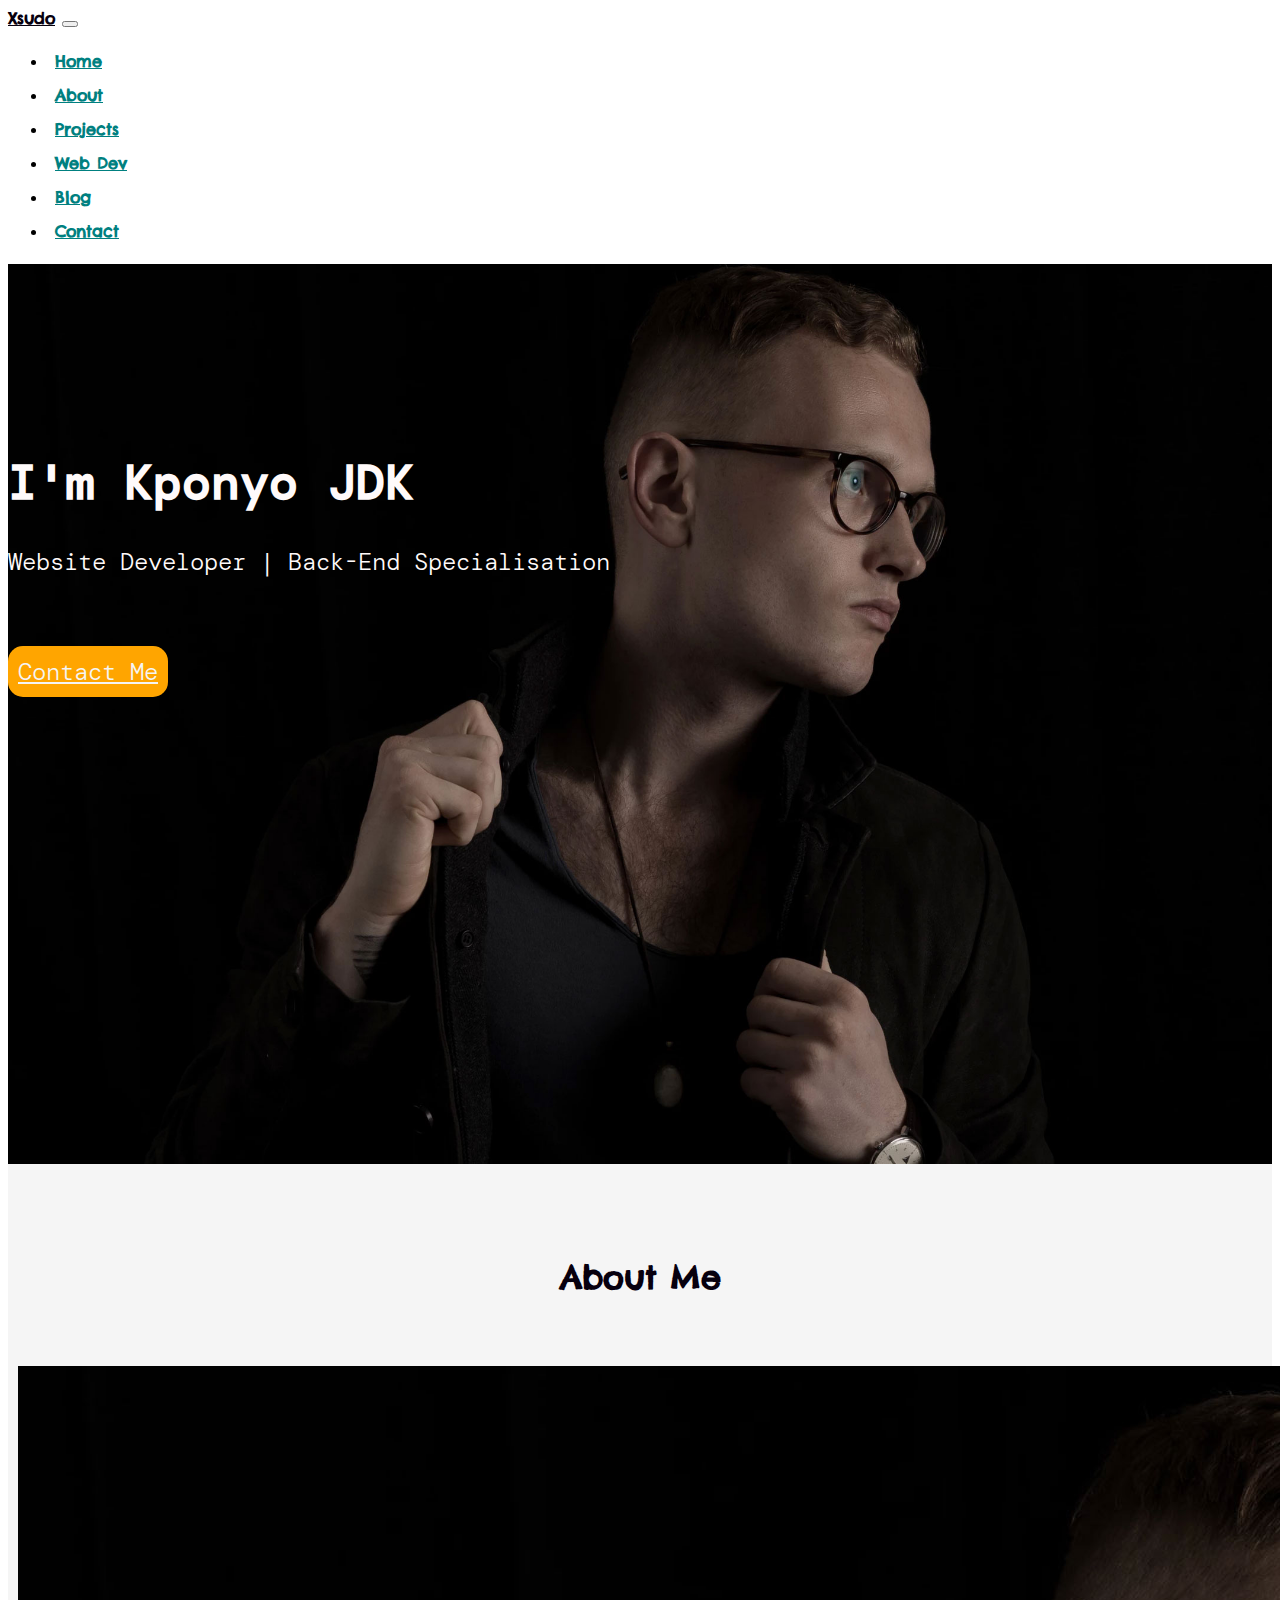
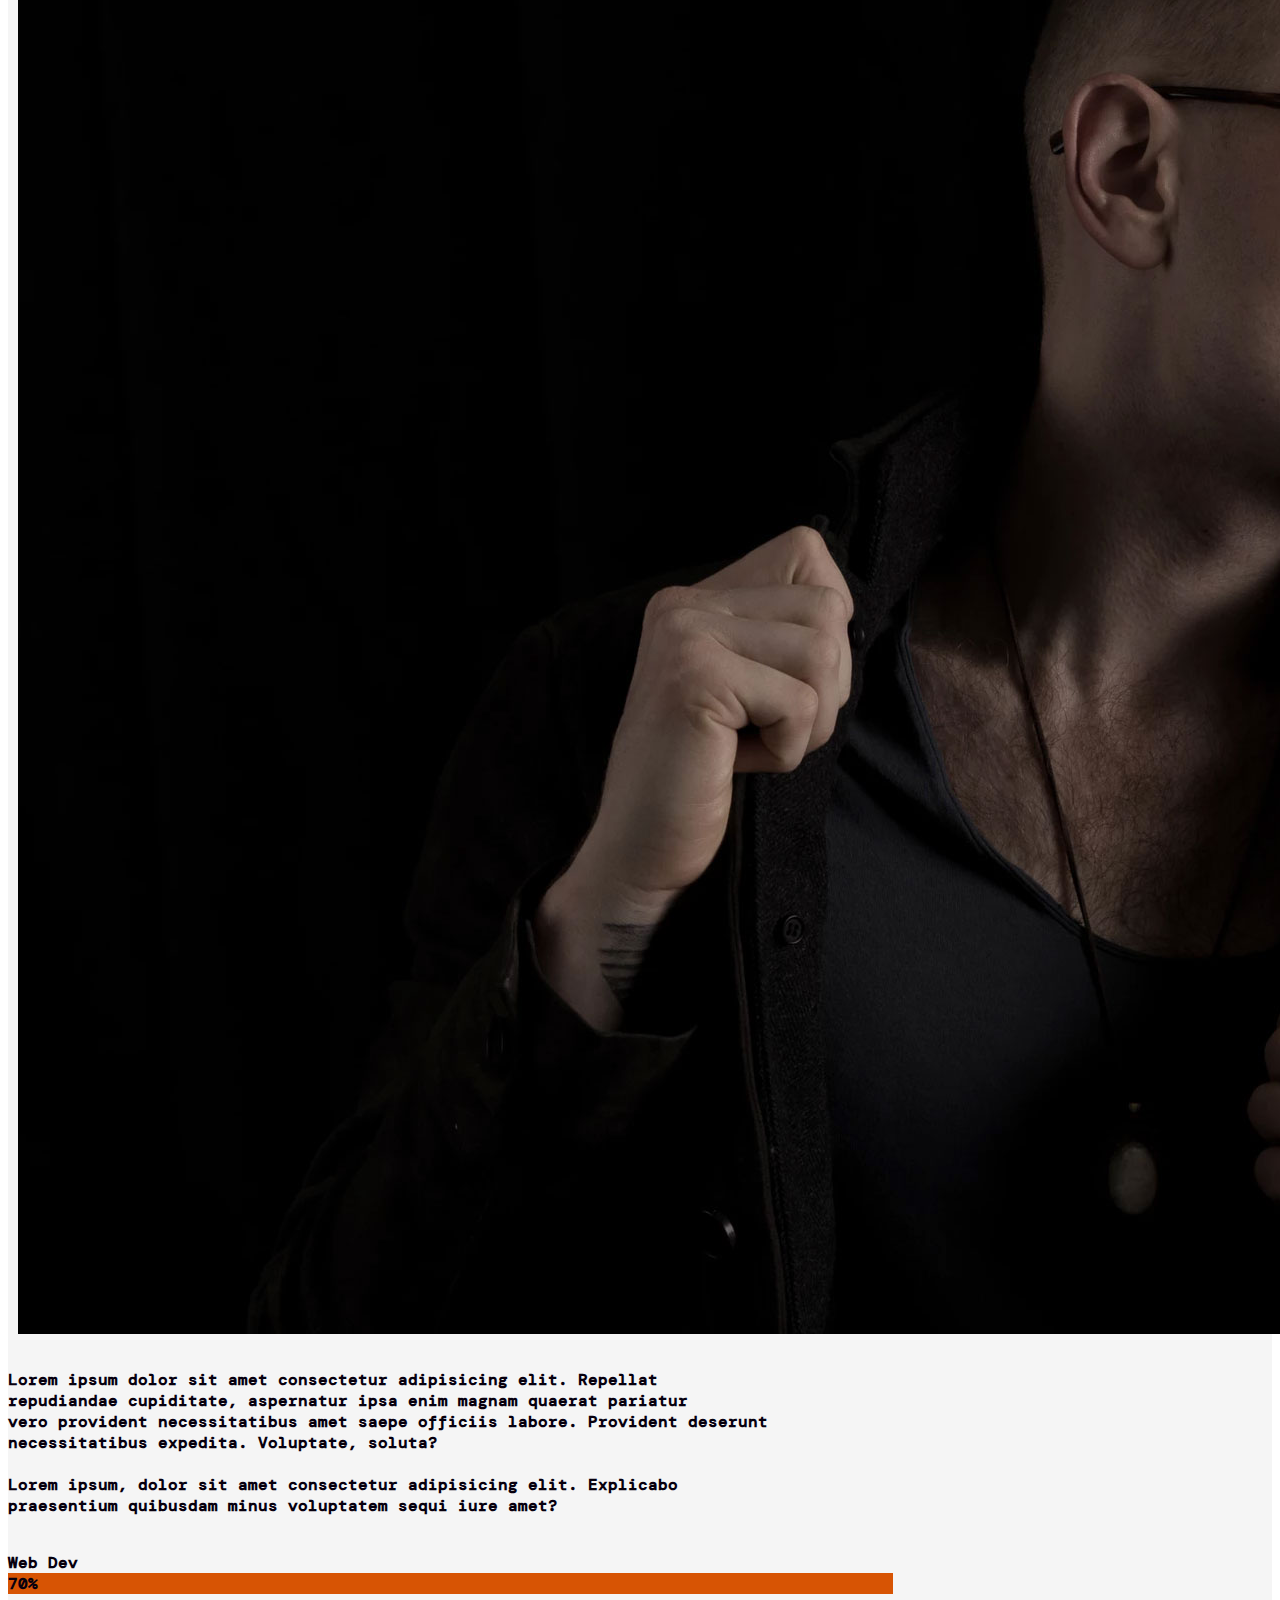
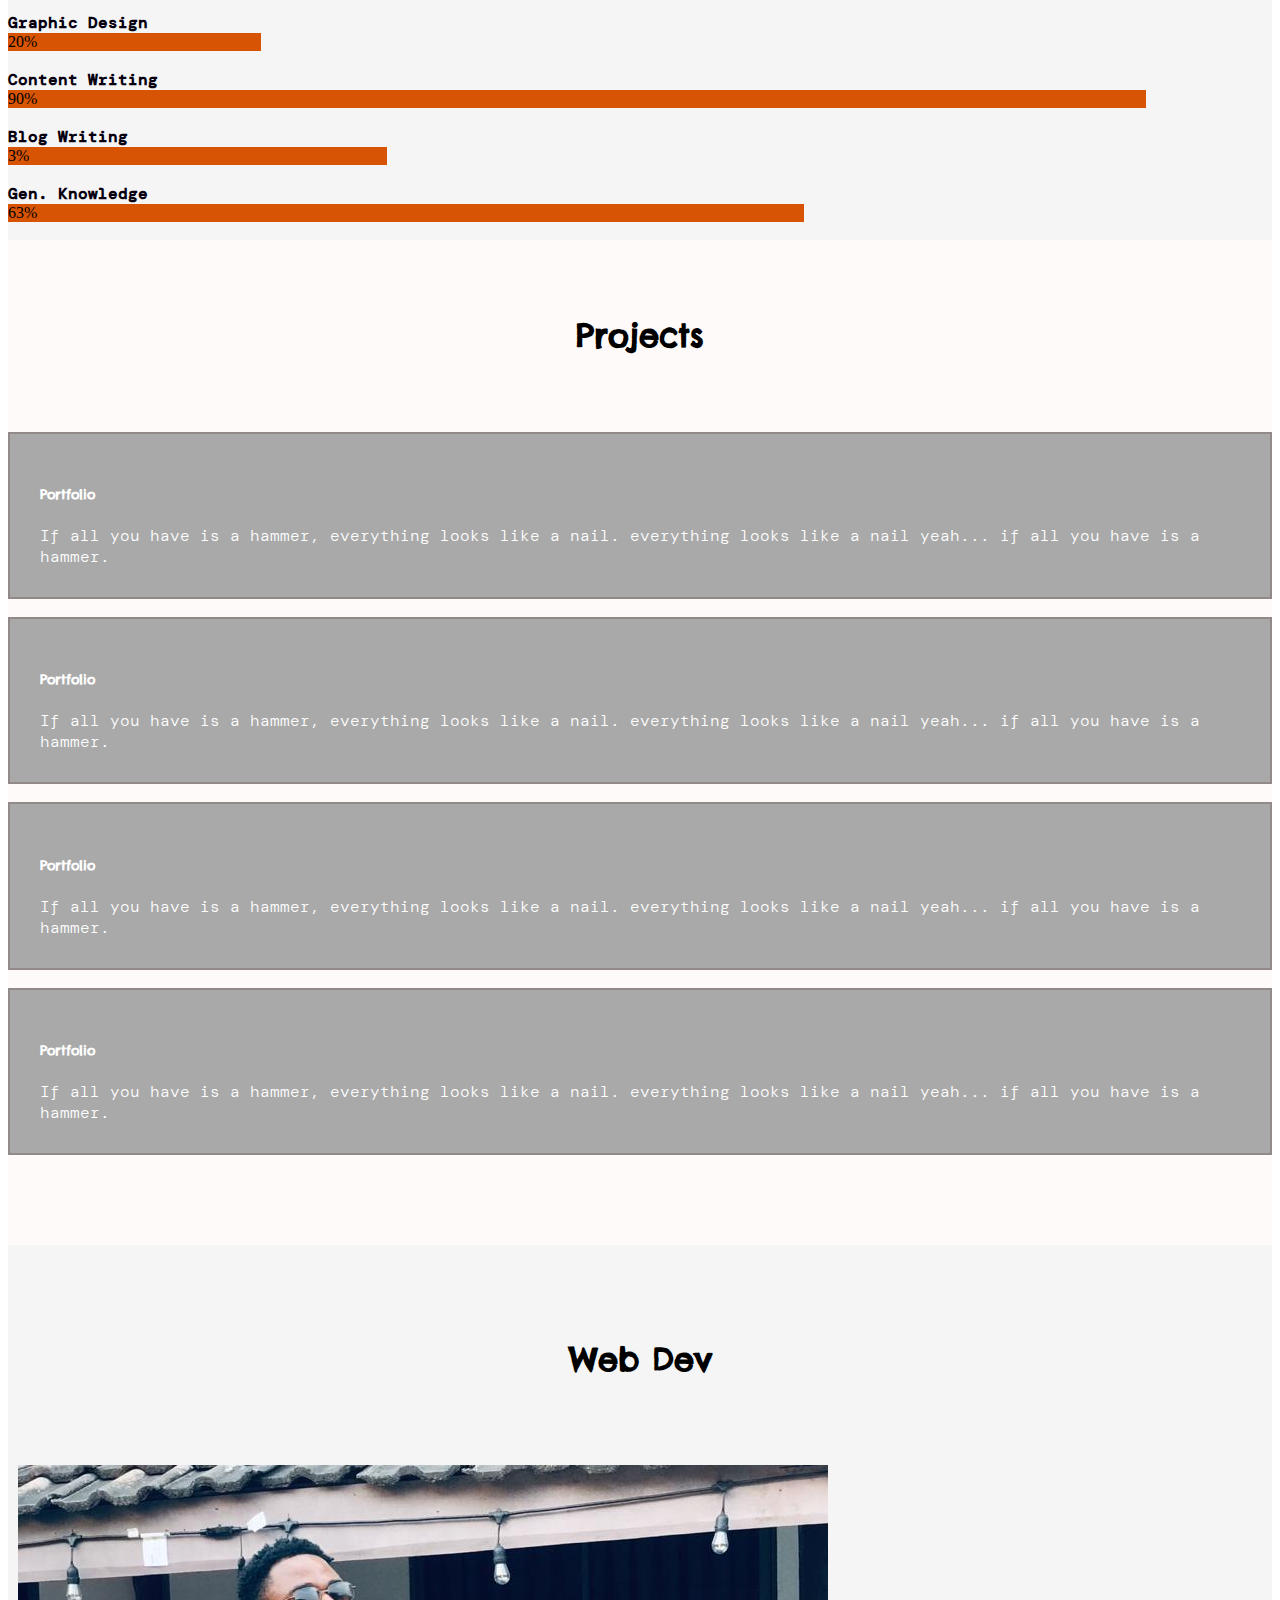
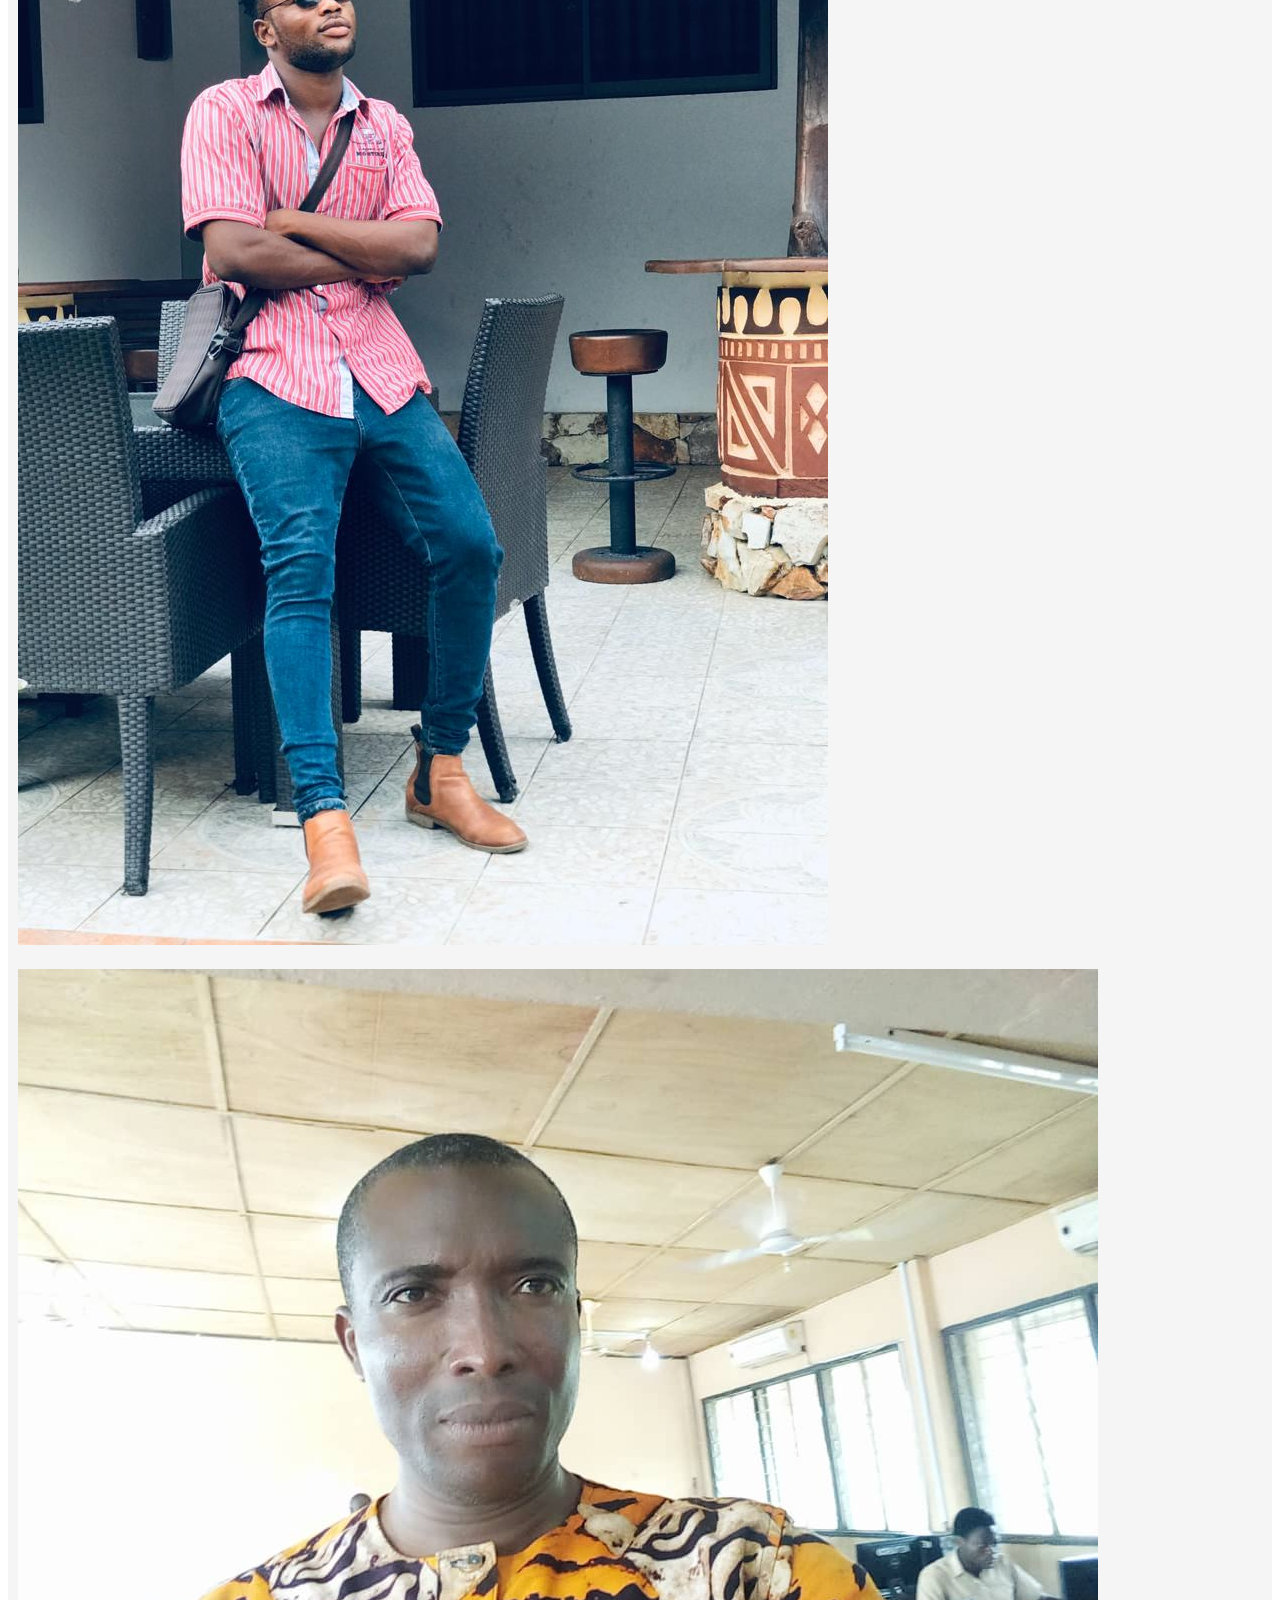
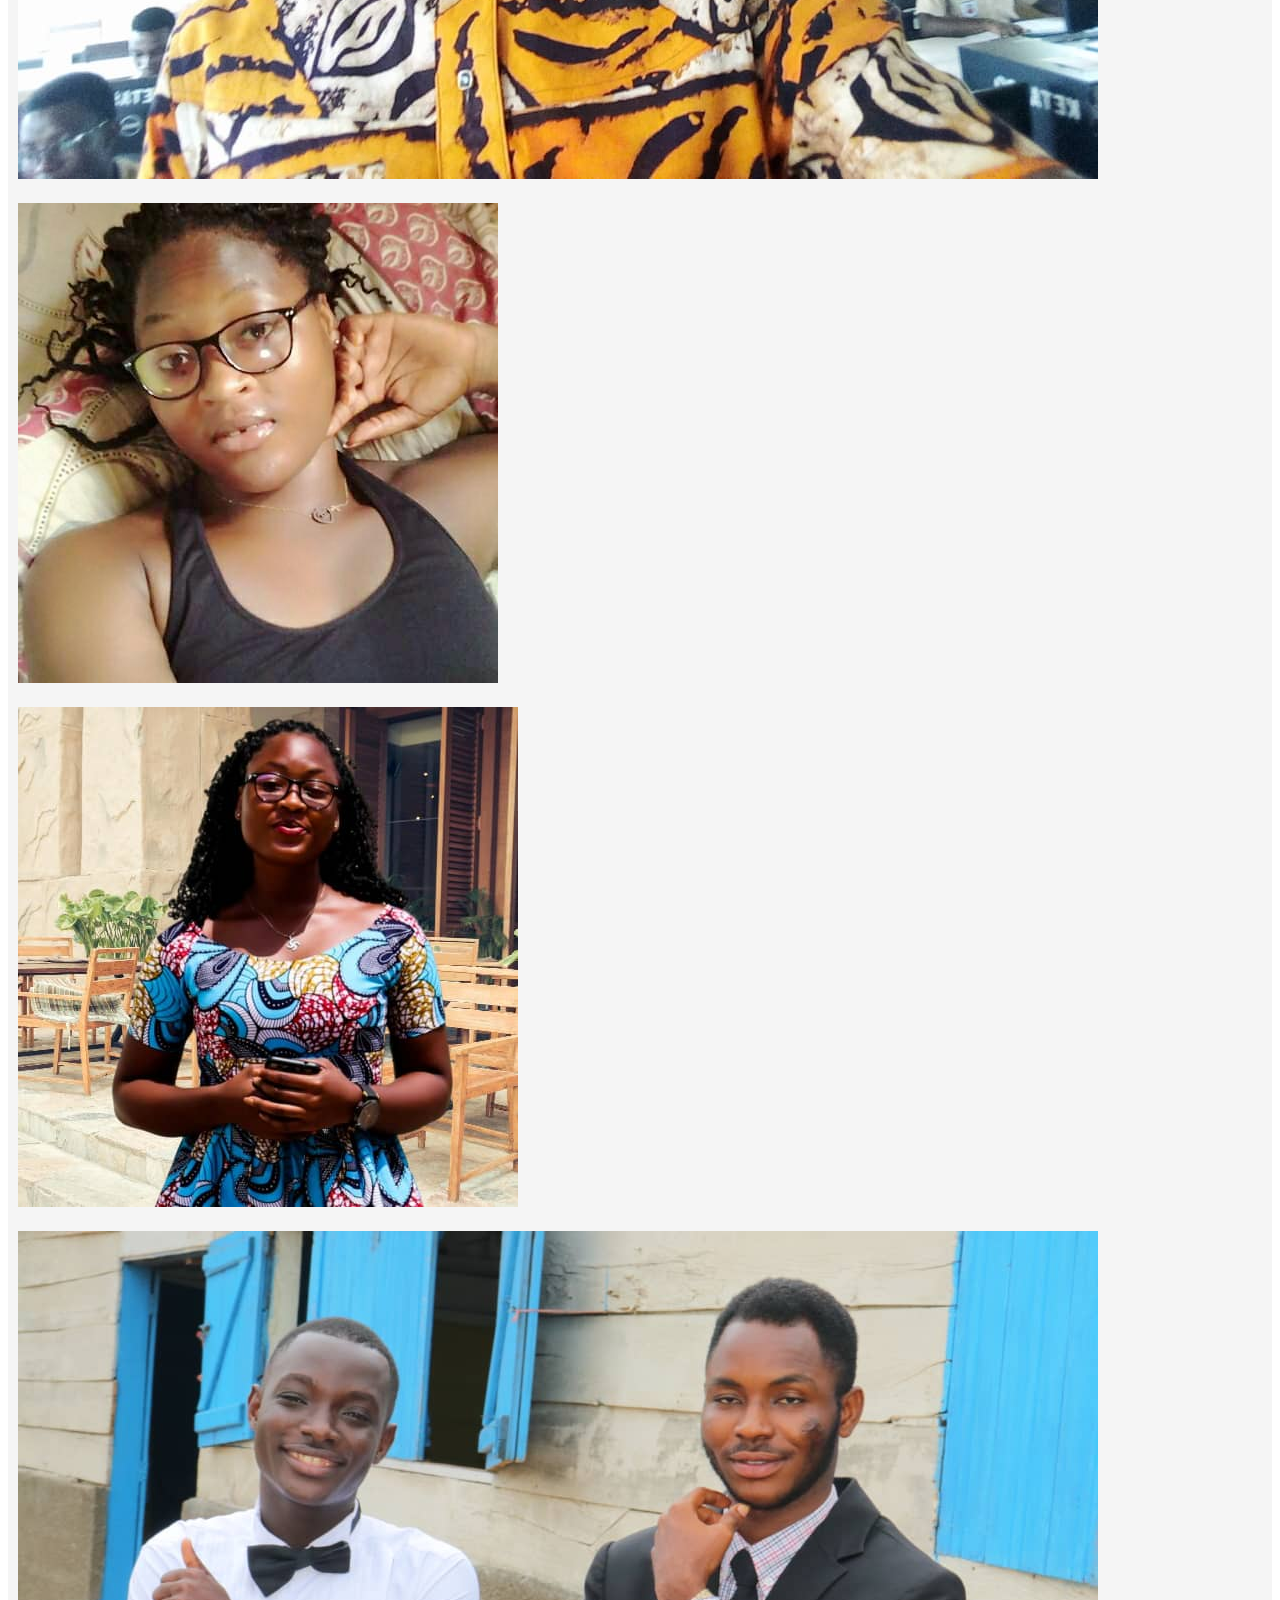
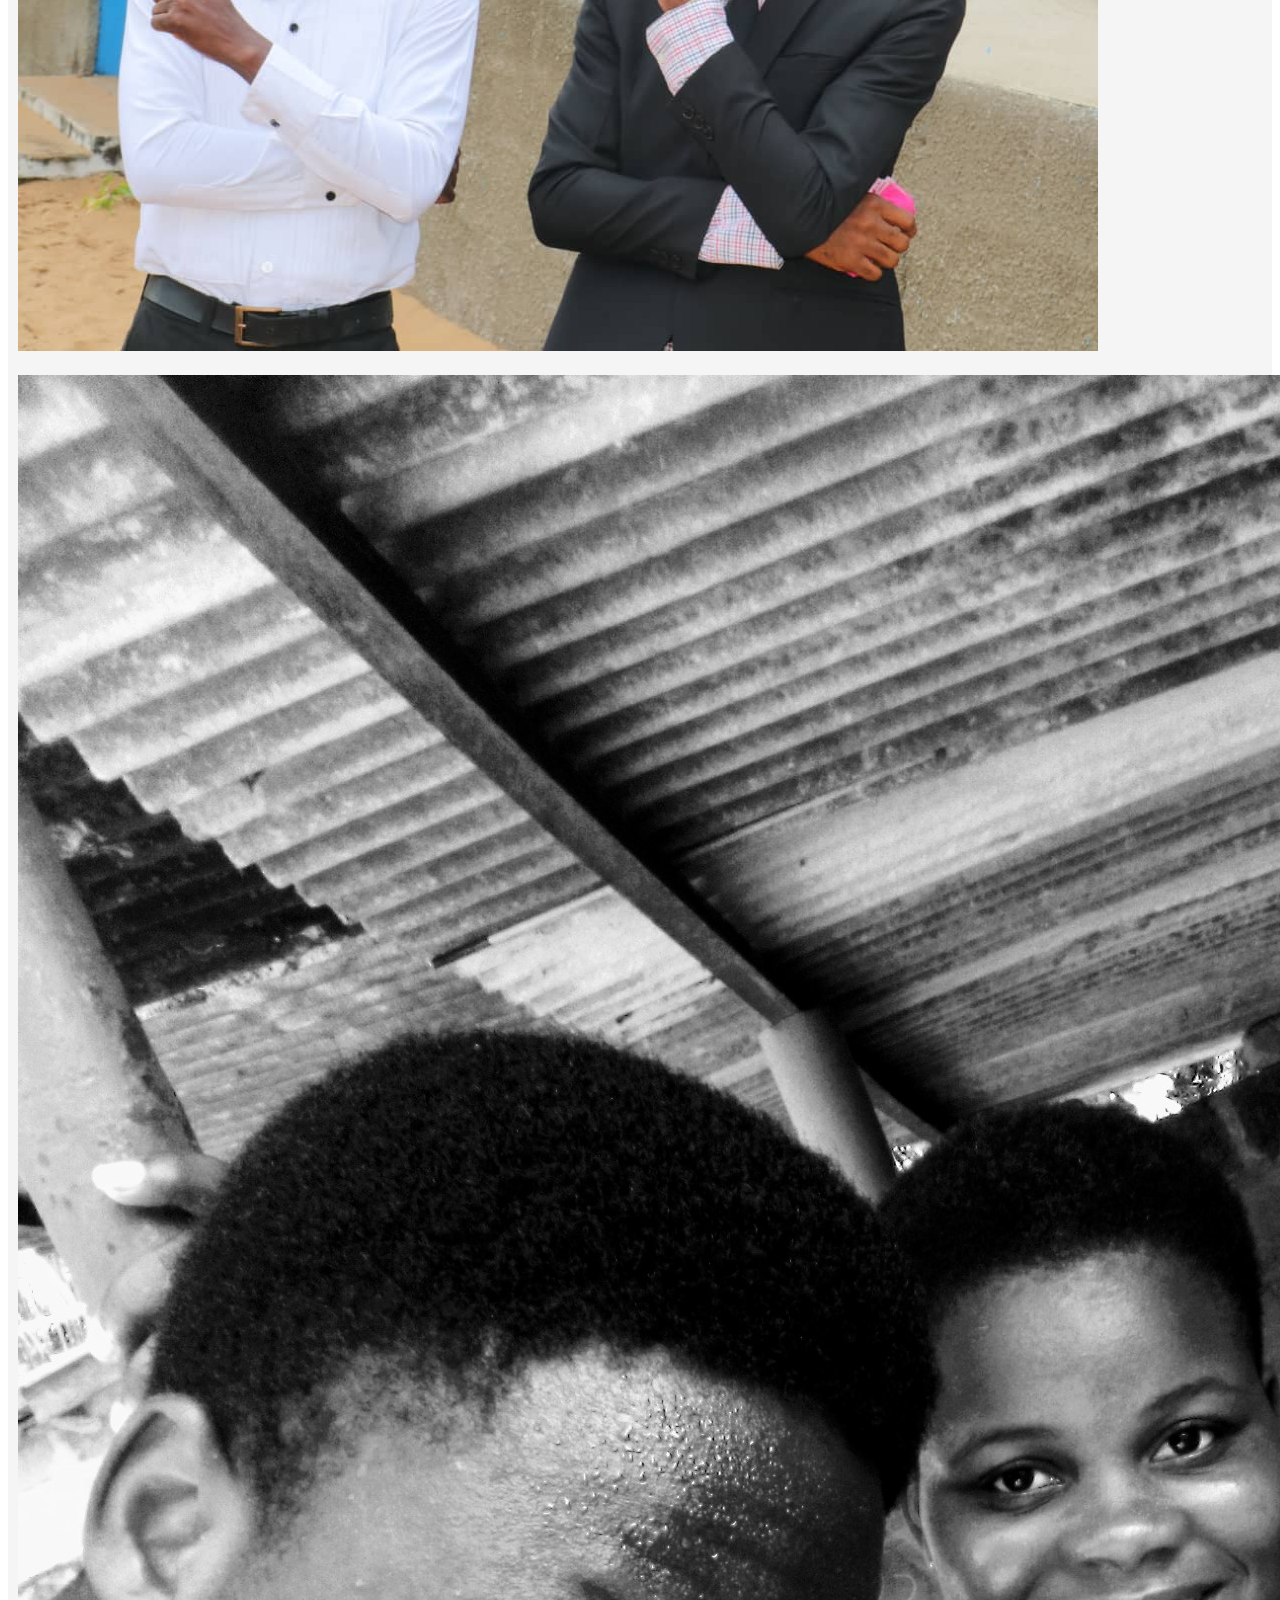
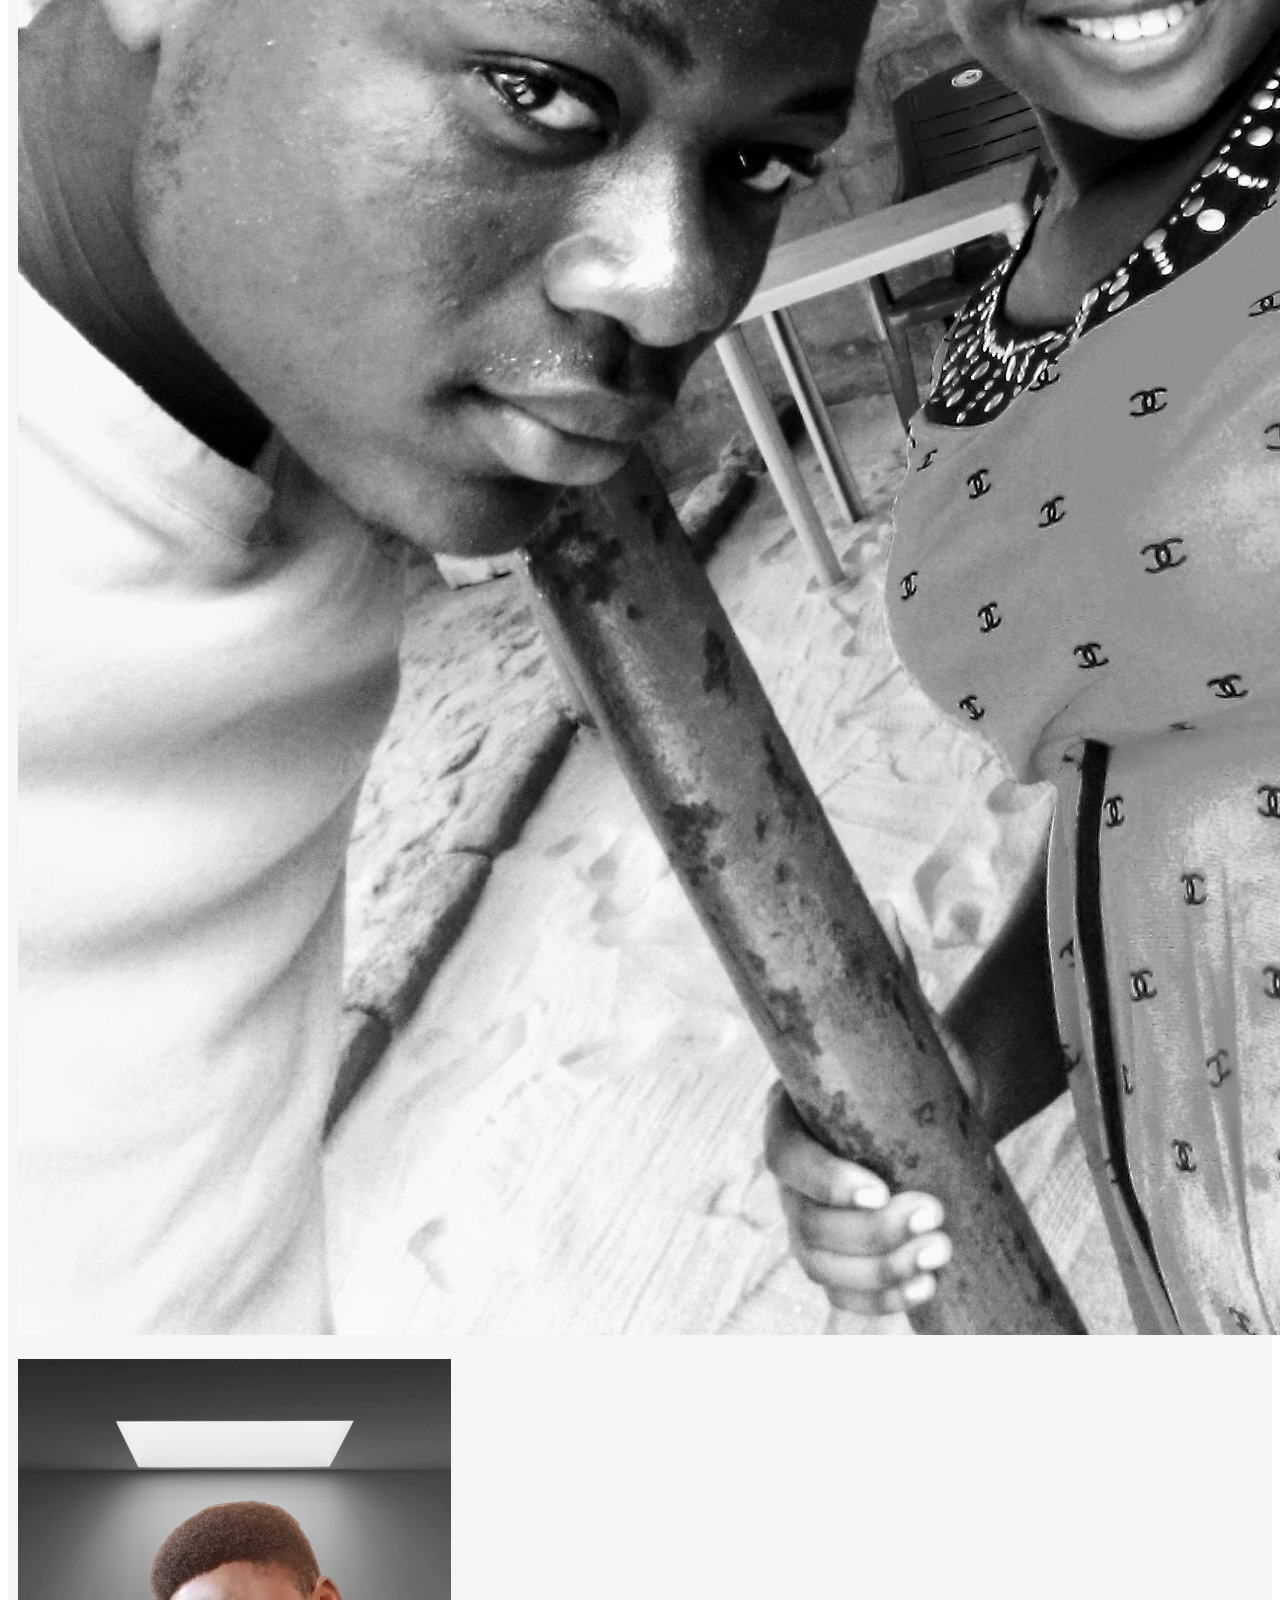
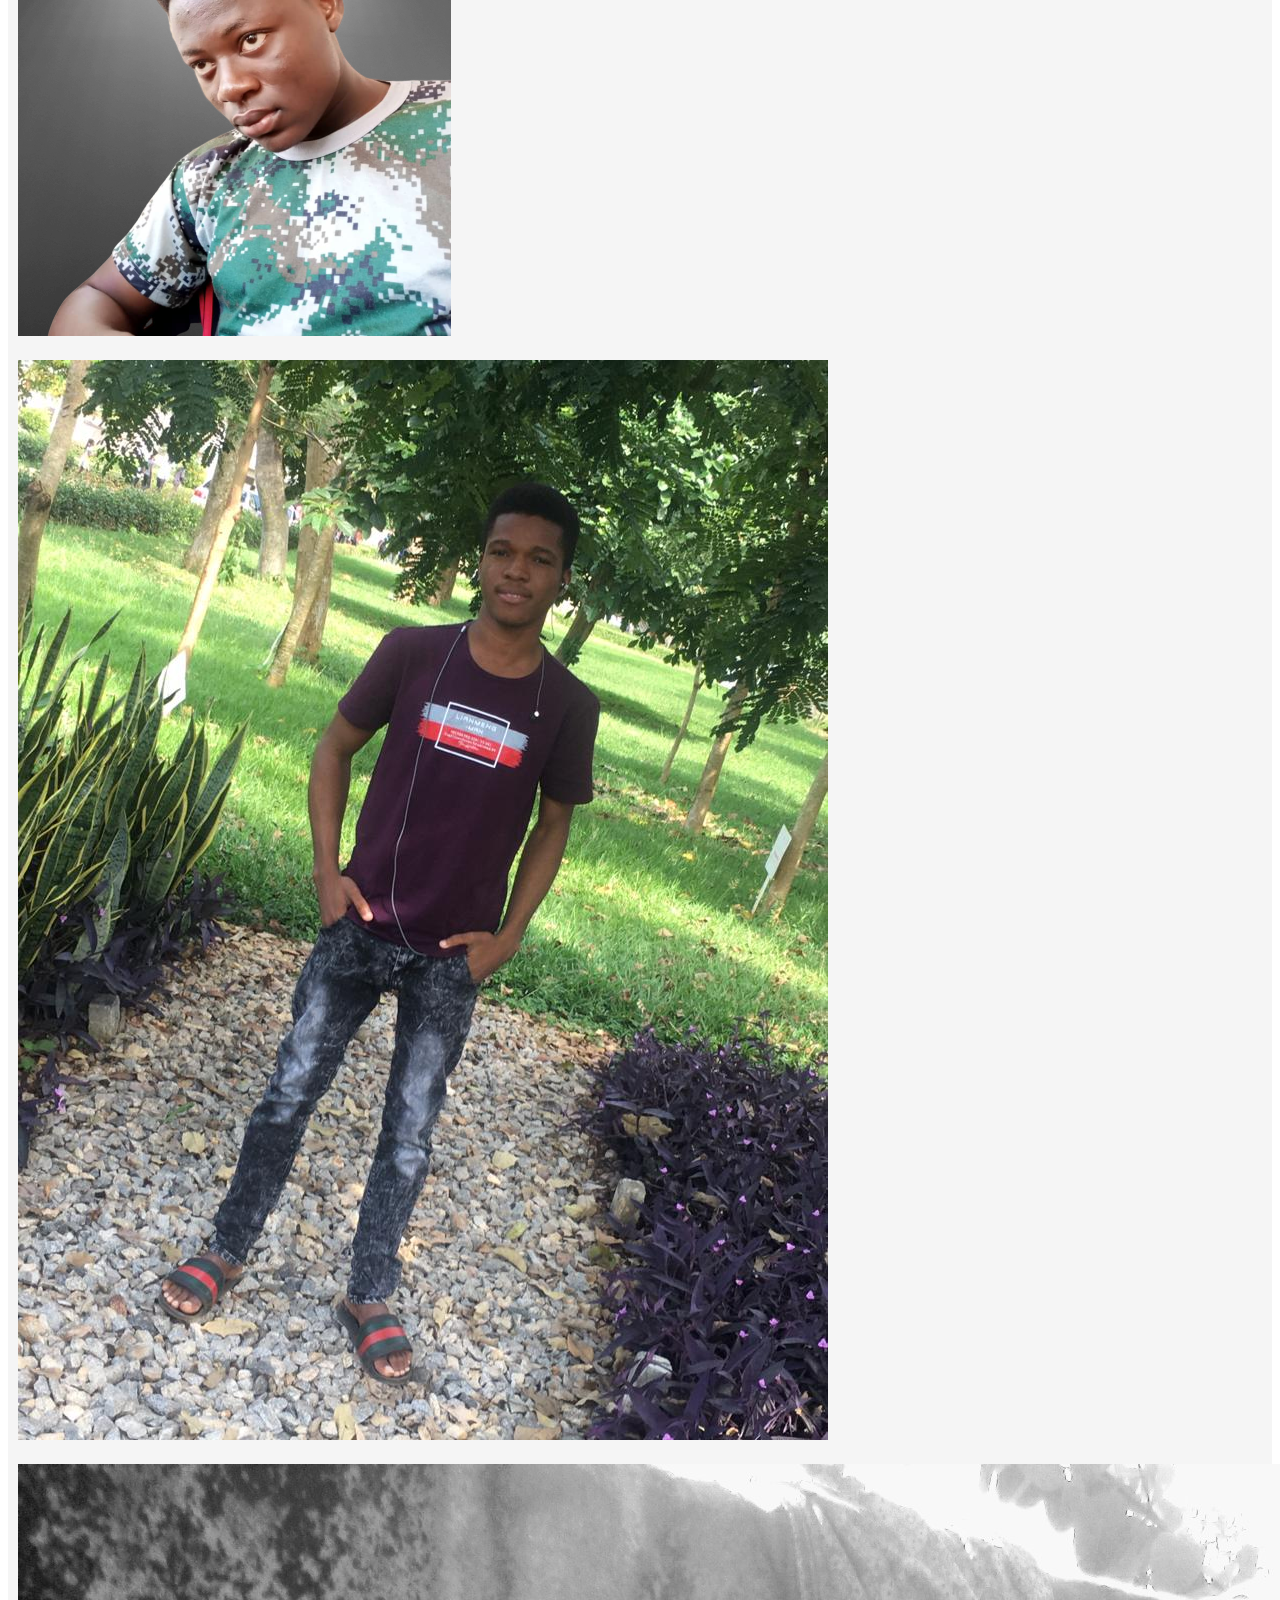
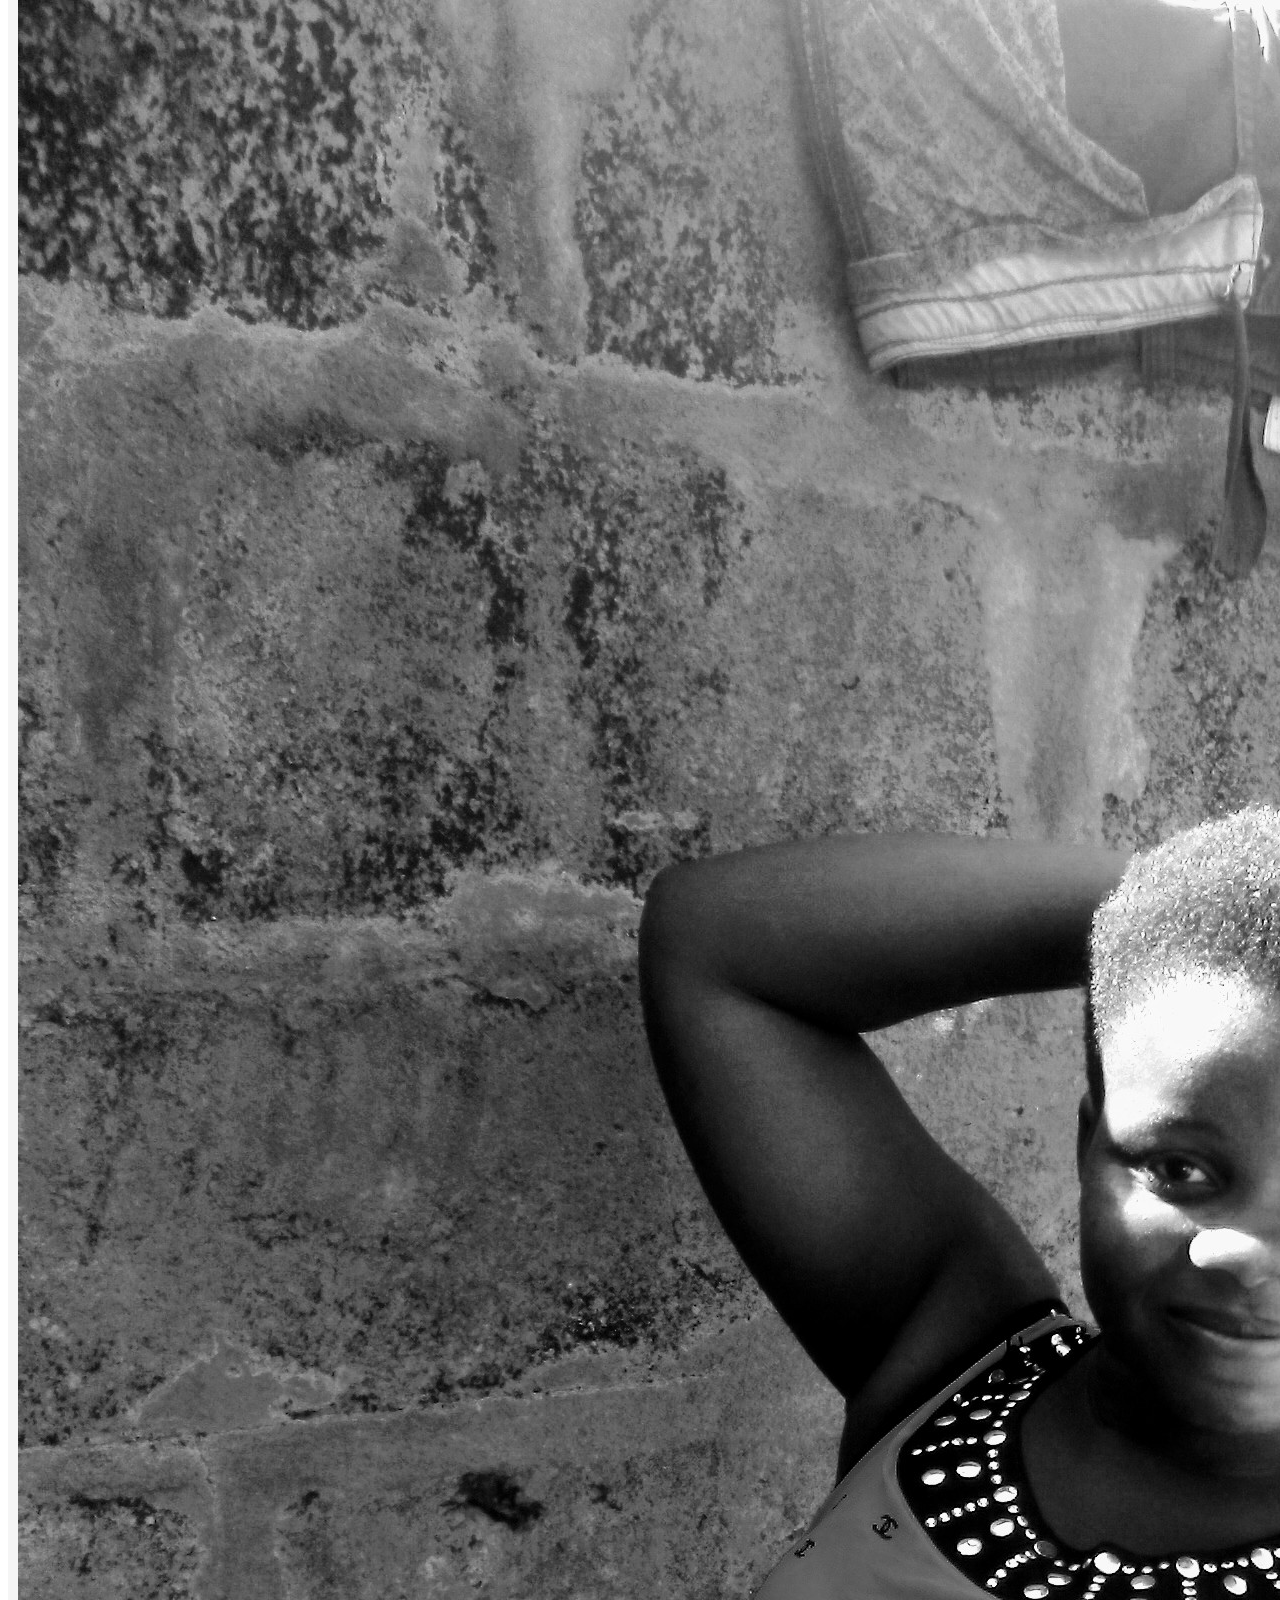
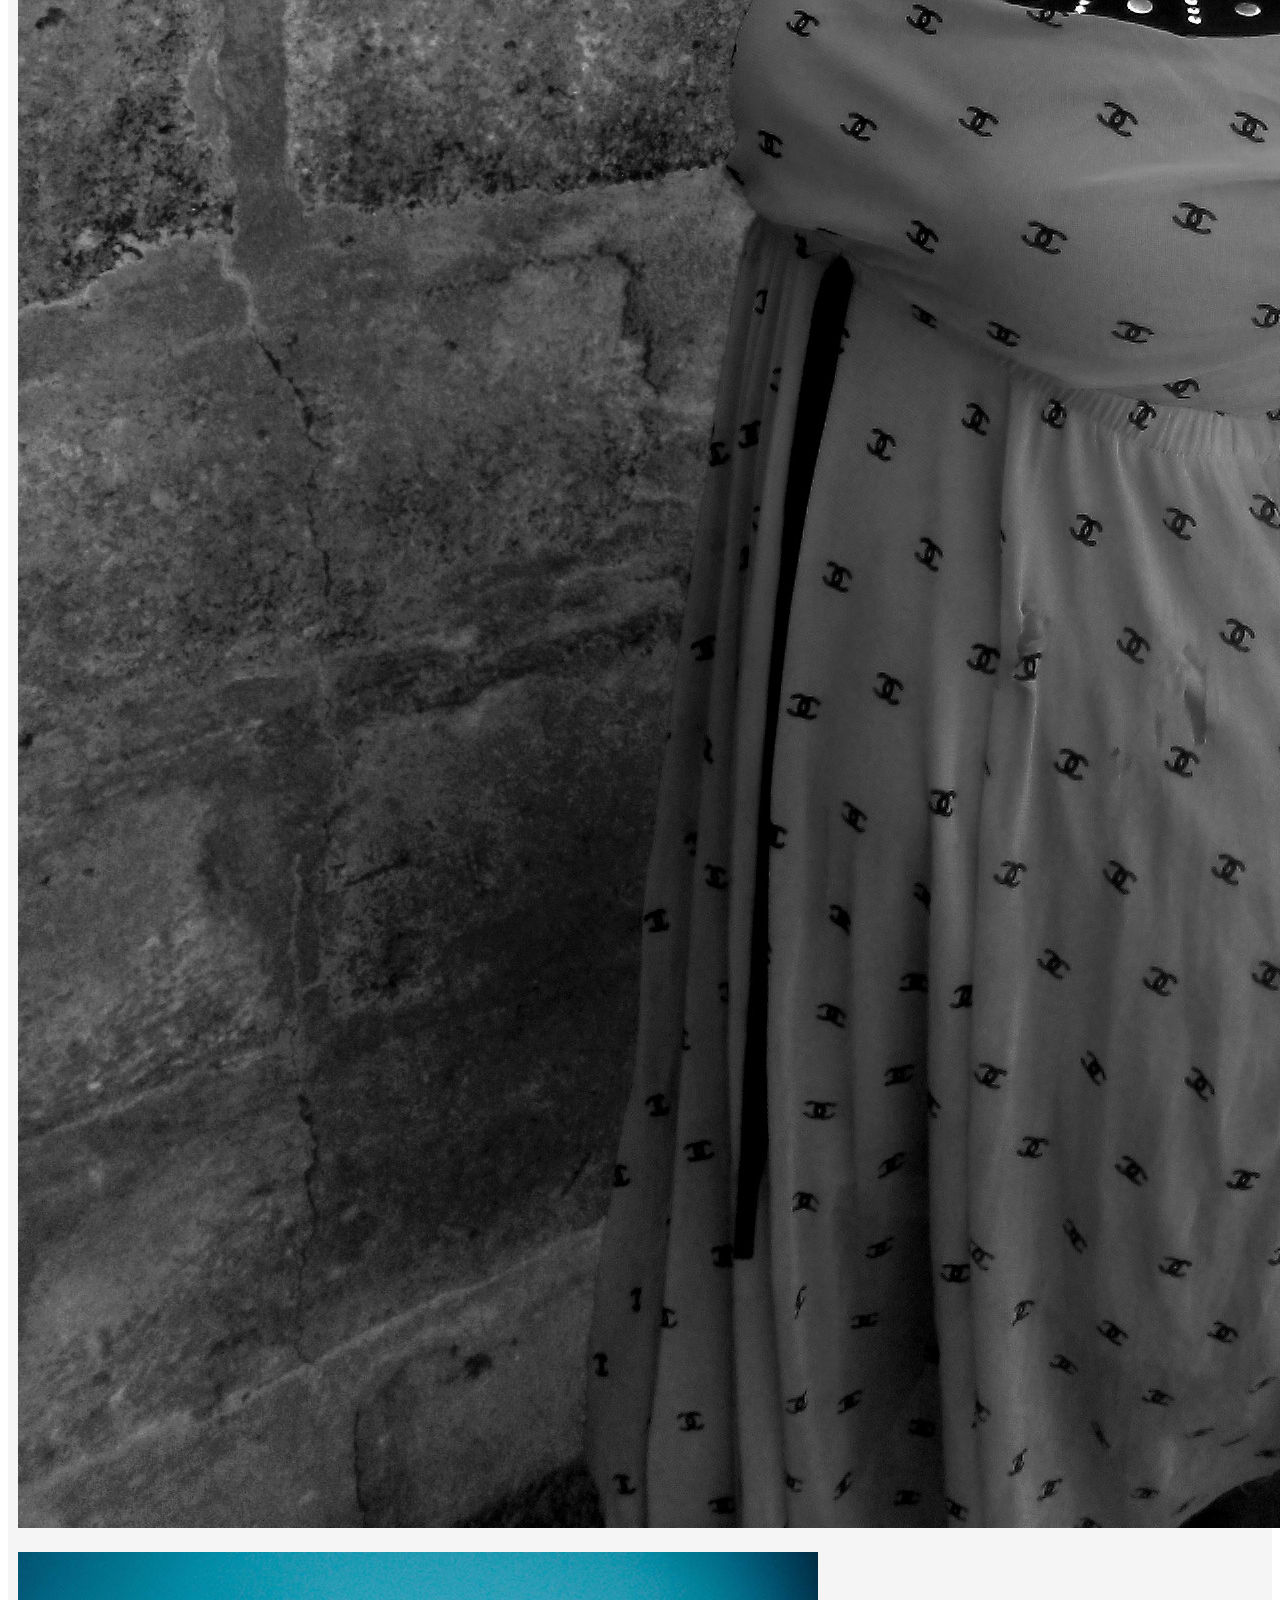
<file: index.html>
<!DOCTYPE html>
<html lang="eng">
    <head>
        <!--TITLE-->
        <title>Kponyo JDK</title>

        

            <!--META-->
            <meta charset="utf-8">
            <meta name="author" content="Kponyo John Djama Kofi">
            <meta name="description" content="Personal Portfolio">
            <meta name="keywords" content="Kponyo JDK, Blog, Projects, Website Development, HTML, CSS, JAVASCRIPT, jQUERY, PHP, MYSQL, LINUX, Front-End Web Development, Back-End Web Development, Fullstack Web Development, Portfolio">
            <meta http-equiv="refresh" content="">
            <!--================RESPONSIVE META TAG=========================-->
            <meta name="viewport" content="width=device-width, initial-scale=1.0">
 
                <!--========STYLESHEETS===================-->

                
                <link rel="stylesheet" href="https://stackpath.bootstrapcdn.com/bootstrap/4.5.0/css/bootstrap.min.css" integrity="sha384-9aIt2nRpC12Uk9gS9baDl411NQApFmC26EwAOH8WgZl5MYYxFfc+NcPb1dKGj7Sk" crossorigin="anonymous">
                <link rel="stylesheet" href="css/index.css">
                <link rel="stylesheet" href="">
                <link rel="stylesheet" href="">

                    <!--=================JAVASCRIPTS==================-->
                    <script src=""></script>
                    <script src=""></script>
                    <script src=""></script>

                        <!--===============FONTS=============-->
                        <link href="https://fonts.googleapis.com/css2?family=Chelsea+Market&family=DM+Mono:wght@300&display=swap" rel="stylesheet">
                        

    </head>

    <!---=========SCROLL SPY=========-->
    <!-------**the scrollable area**-->

    <body data-spy="scroll" data-target=".navbar" data-offset="50">


<!--**********************PHP FORM VALIDATION***********************************-->
<?php

/************************************************* 
//setting all possible variables to empty
$fname = $lname = $email = $subject = $comment = ""; 
//variables to handle error messages
$fname_err = $lname_err = $email_err = $subject_err = $comment_err = "";
  
  function sanitize_input($input){
    $input = htmlspecialchars($input);
    $input = trim($input);
    $input = stripslashes($input);
    $input = strip_tags($input);
    return $input;
  }

  if($_SERVER['REQUEST_METHOD'] == POST){

    if(empty($_POST['firstname'])){
      $fname_err = "Can't be empty";
    } else {
      $fname = sanitize_input($_POST['firstname']);
      // check if name only contains letters and whitespace
        if (!preg_match("/^[a-zA-Z ]*$/",$fname)) {
            $fname_err = "Only letters and white space allowed";
        }
    }

    if(empty($_POST['lastname'])){
        $lname_err = "Can't be empty";
      } else {
        $lname = sanitize_input($_POST['lastname']);
        // check if name only contains letters and whitespace
          if (!preg_match("/^[a-zA-Z ]*$/",$lname)) {
              $lname_err = "Only letters and white space allowed";
          }
      }

    if(empty($_POST['email'])){
      $email_err = "Email is required"; 
    } else {
      $email = sanitize_input($_POST['email']);
      // check if e-mail address is well-formed
        if (!filter_var($email, FILTER_VALIDATE_EMAIL)) {
            $email_err = "Invalid email format";
      }
    }

    if(empty($_POST['subject'])){
      $subject_err = "Subject is required"; 
    } else {
      $subject = sanitize_input($_POST['subject']);
    }

    if(empty($_POST['comment'])){
      $comment_err = "At least say something"; 
    } else {
      $comment = sanitize_input($_POST['comment']);
    }    


  }








**********************************************************************/

?>
<!--**********************PHP FORM VALIDATION***********************************-->

             <!--*****************NAV TOP*************************-->
            <nav class="navbar justify-content-center  navbar-expand-md bg-light navbar-light   navbg  fixed-top">
                <!-- Brand -->
                <a class="navbar-brand" href="#" style="color:  #07000e; font-weight: bolder;">Xsudo</a>
                    <!-- Toggler/collapsibe Button -->
                    <button class="navbar-toggler" type="button" data-toggle="collapse" data-target="#topnav" >
                        <span class="navbar-toggler-icon " style="background-color: orange;"  ></span>
                    </button>
                        <!--nav links-->
                        <div class="collapse navbar-collapse" id="topnav">
                            <ul class="navbar-nav sttur"> 
                                <li class="nav-item  " ><a class="nav-link " href="#home" >Home</a></li>
                                <li class="nav-item"><a class="nav-link" href="#aboutme" >About</a></li>
                                <li class="nav-item"><a class="nav-link" href="#projects" >Projects</a></li>
                                <li class="nav-item"><a class="nav-link" href="#webdev" >Web Dev</a></li>
                                <li class="nav-item"><a class="nav-link" href="#blog" >Blog</a></li>
                                <li class="nav-item"><a class="nav-link" href="#contact" >Contact</a></li>
                            </ul>
                        </div>
            </nav>        
            
            <!------************PICTURED BACKGROUND***********-->
            
                <div class="container-fluid" id="divbgimg">
                    <div class="row justify-content-center">
                        <div class="col-12">
                            <div class="row">
                                <div class="col-md-7">
                                    <div class="container mx-auto" id="desc"><br><br><br><br><br>
                                        <h1 class="text-white">I'm Kponyo JDK</h1>
                    <p>Website Developer | Back-End Specialisation</p>
                    <br>
                    <p><a href="#contact" class="btn " id="cbtn">Contact Me</a></p>
                                    </div>
                                    </div>
                                </div>
                            </div>
                        </div>
                </div>

                    
                </div>
            

            <!--*****ABOUT ME*******-->
            <section class="aboutme" id="aboutme">
                <div class="container">
                    <div class="row">
                        <div class="col-12 " style="color: #07000e;"><br><br><br><br>
                            <h1  style="text-align: center; font-family: 'Chelsea Market', cursive;;">About Me</h1><br><br>
                        </div>
                    </div>
                    <div class="row">
                        <div class="col-md-6 ">
                            <div class="container" style="">
                                <img class="img-fluid" src="images/bg.jpg" alt="" >
                            </div>
                            <div class="container bodytext" >
                                <br>
                                Lorem ipsum dolor sit amet consectetur adipisicing elit. Repellat <br>
                                repudiandae cupiditate, aspernatur ipsa enim magnam quaerat pariatur <br>
                                vero provident necessitatibus amet saepe officiis labore. Provident deserunt <br>
                                necessitatibus expedita. Voluptate, soluta? <br><br>
                                Lorem ipsum, dolor sit amet consectetur adipisicing elit. Explicabo <br>
                                praesentium quibusdam minus voluptatem sequi iure amet?
                            </div><br><br>
                        </div>
                        <div class="col-md-6">
                            <div class="container" style="">
                                <span class="bodytext">Web Dev</span>
                                <div class="progress">
                                    <div class="progress-bar progress-bar-striped progbar progress-bar-animated bodytext" style="width:70%">70%</div>
                                </div><br>
                                <span class="bodytext">Graphic Design</span>
                                <div class="progress">
                                    <div class="progress-bar progress-bar-striped progbar progress-bar-animated" style="width:20%">20%</div>
                                </div><br>
                                <span class="bodytext">Content Writing</span>
                                <div class="progress">
                                    <div class="progress-bar progress-bar-striped progbar progress-bar-animated" style="width:90%">90%</div>
                                </div><br>
                                <span class="bodytext">Blog Writing</span>
                                <div class="progress">
                                    <div class="progress-bar progress-bar-striped progbar progress-bar-animated" style="width:30%">3%</div>
                                </div><br>
                                <span class="bodytext">Gen. Knowledge</span>
                                <div class="progress">
                                    <div class="progress-bar progress-bar-striped progbar progress-bar-animated" style="width:63%">63%</div>
                                </div><br>
                            </div>
                        </div>
                    </div>
                </div>
            </section>

            <!--*************PROJECTS******************-->
            <section class="projects" id="projects"><br><br><br>
                <h1 style="text-align: center;" class="headtext">Projects</h1><br><br><br>
                <div class="container">
                    <div class="row">
                        <div class="col-md-6">
                            <div class="container">
                                <div class="container protext">
                                    <h5 class="headtext">Portfolio</h5>
                                    If all you have is a hammer, everything looks like a nail.
                                    everything looks like a nail yeah... 
                                    if all you have is a hammer.
                                </div><br>
                            </div>
                        </div>

                        <div class="col-md-6">
                            <div class="container">
                                <div class="container protext">
                                    <h5 class="headtext">Portfolio</h5>
                                    If all you have is a hammer, everything looks like a nail.
                                    everything looks like a nail yeah... 
                                    if all you have is a hammer.
                                </div><br>
                            </div>
                        </div>

                        <div class="col-md-6">
                            <div class="container">
                                <div class="container protext">
                                    <h5 class="headtext">Portfolio</h5>
                                    If all you have is a hammer, everything looks like a nail.
                                    everything looks like a nail yeah... 
                                    if all you have is a hammer.
                                </div><br>
                            </div>
                        </div>

                        <div class="col-md-6">
                            <div class="container">
                                <div class="container protext">
                                    <h5 class="headtext">Portfolio</h5>
                                    If all you have is a hammer, everything looks like a nail.
                                    everything looks like a nail yeah... 
                                    if all you have is a hammer.
                                </div>
                            </div>
                        </div>

                    </div>
                </div><br><br><br><br><br>
            </section>

            <!--*************Web Dev************-->
            <section class="webdev" id="webdev"><br><br><br><br>
                <h1 style="text-align: center;" class="headtext">Web Dev</h1><br><br><br>
                    <div class="container">
                        <div class="row">
                            <div class="col-md-4">
                                <div class="container">
                                    <img class="img-fluid hoverbord" src="images/personal/alex3.jpg" alt="">
                                </div>
                            </div>
                                <div class="col-md-4">
                                    <div class="container">
                                        <img class="img-fluid hoverbord" src="images/personal/billy.jpg" alt="">
                                    </div>
                                </div>
                                    <div class="col-md-4">
                                        <div class="container">
                                            <img class="img-fluid hoverbord" src="images/personal/gifty.jpg" alt="">
                                        </div>
                                    </div>
                                        <div class="col-md-4">
                                            <div class="container">
                                                <img class="img-fluid hoverbord" src="images/personal/gifty2.jpg" alt="">
                                            </div>
                                        </div>
                                            <div class="col-md-4">
                                                <div class="container">
                                                    <img class="img-fluid hoverbord" src="images/personal/ks.jpg" alt="">
                                                </div>
                                            </div>
                                                <div class="col-md-4">
                                                    <div class="container">
                                                        <img class="img-fluid hoverbord" src="images/personal/pair2.jpg" alt="">
                                                    </div>
                                                </div>
                                                    <div class="col-md-4">
                                                        <div class="container">
                                                            <img class="img-fluid hoverbord" src="images/personal/single4.png" alt="">
                                                        </div>
                                                    </div>
                                                        <div class="col-md-4">
                                                            <div class="container">
                                                                <img class="img-fluid hoverbord" src="images/personal/nat.jpg" alt="">
                                                            </div>
                                                        </div>
                                                            <div class="col-md-4">
                                                                <div class="container">
                                                                    <img class="img-fluid hoverbord" src="images/personal/smart.jpg" alt="">
                                                                </div>
                                                            </div>
                                                                <div class="col-md-4">
                                                                    <div class="container">
                                                                        <img class="img-fluid hoverbord" src="images/7.jpg" alt="">
                                                                    </div>
                                                                </div>
                            
                        </div>
                    </div><br><br><br><br>
            </section>

            <section class="">
                <!--customers say-->
                <div class="container-fluid customer">
                    <div class="row">
                        <div class="col-md-12">
                            <div class="container ">
                                <div class="container"><br><br><br><br>
                                    <h3 style="text-align: center;">What Clients Are Saying</h3><br><br><br><br><p style="font-weight: bolder; font-size: xx-large ; text-align: center; font-family: 'Chelsea Market', cursive;">""</p>
                                        <div class="container" style="text-align: center;">
                                            <blockquote>
                                                Never thought there could ever exist such a wonderful geek in this region of the world,<br>
                                                What a wonderful developer... Give all to him <br>
                                                Nothing to doubt. <br><br>
                                                <p><cite>&mdash; Emperor Amedeka</cite></p>
                                            </blockquote>
                                        </div><br><br><br><br><br>
                                </div>
                            </div>
                        </div>
                    </div>
                </div>

            </section>

            <!--***BLOG POST******-->
            <section class="blog" id="blog">
                <br><br><br><br>
                <h1 style="text-align: center;" class="headtext">Blog Post</h1><br><br>
                <div class="container ">
                    <div class="row">
                        <div class="col-md-4 ">
                            <div class="container bord" >
                                <div class="" >
                                    <a class="hoverbord" href="blog.html"><img class="img-fluid" src="images/blog1.jpg" alt=""></a>
                                    <div class="contaier contents">
                                        <h3 style="margin-left: 15px;">  Why Kponyo JDK is the best...</h3>
                                        <p style="margin-left: 15px;">Having taking an introductory course in I.T in high school, 
                                            Kponyo JDK decided to endevour in self-taught programming en mass.
                                            With enough mortivation and self-descipline, brought him this far...</p> 
                                        <p class="readmore" style="margin-left: 15px;"><a href="blog.html">Read More</a></p>
                                    </div>
                                </div>
                            </div><br>
                        </div>
                        <div class="col-md-4 ">
                            <div class="container bord" >
                                <div class="" >
                                    <a class="hoverbord" href="blog.html"><img class="img-fluid" src="images/personal/gifty2.jpg" alt=""></a>
                                    <div class="container contents">
                                        <h3 style="">  The everlasting vission...</h3>
                                        <p >Having taking an introductory course in I.T in high school, 
                                            Kponyo JDK decided to endevour in self-taught programming en mass.
                                            With enough mortivation and self-descipline, brought him this far...</p> 
                                            <p class="readmore" style="margin-left: 15px;"><a href="blog.html">Read More</a></p>
                                    </div>
                                </div>
                            </div> <br>
                        </div>
                        <div class="col-md-4 ">
                            <div class="container  bord" >
                                <div class="" >
                                    <a class="hoverbord" href="blog.html"><img class="img-fluid" src="images/3.jpg" alt=""></a>
                                    <div class="container contents">
                                        <h3 style="">  The power of union...</h3>
                                        <p >Having taking an introductory course in I.T in high school, 
                                            Kponyo JDK decided to endevour in self-taught programming en mass.
                                            With enough mortivation and self-descipline, brought him this far...</p> 
                                            <p class="readmore" style="margin-left: 15px;"><a href="blog.html">Read More</a></p>
                                    </div>
                                </div>
                            </div>
                        </div>
                    </div>
                </div><br><br><br><br><br><br>
            </section>

            <!--**********Contact Me-->
            <section class="contact container-fluid" id="contact">
                <br><br><br>
                    <h1 style="text-align: center;" class="headtext">Say Hello!</h1><br><br><br>
                        <div class="container">
                            <div class="row">
                                <div class="col-12">
                                    <form action="php/contact.php" method="POST" autocomplete="">
                                        <div class="row">
                                            <div class="form-group col-6">
                                                <input type="text" name="firstname" id="" value="" placeholder="First Name" class="form-control inputs" required><span class ></span>
                                            </div>
                                            <div class="form-group col-6">
                                                <input type="text" name="lastname" id="" value="" placeholder="Last Name" class="form-control inputs" required><span class ></span><br>
                                            </div>
                                            <div class="form-group col-12">
                                                <input type="email" name="email" id=""  value="" placeholder="Email address" class="inputs form-control" required ><span class ></span><br>
                                            </div>
                                            <div class="form-group col-12">
                                                <input type="text" name="subject" id="" value="" placeholder="Subject of the message" class="inputs form-control" required><span class ></span> <br>
                                            </div>
                                            <div class="form-group col-12">
                                                <textarea name="comment" id="comment" value="" cols="" rows="10" placeholder="Type your message here..." class="inputs form-control" maxlength="1000" required></textarea><span class ></span><br>
                                            </div>
                                                                                              
                                                <input type="submit" name="submit" id="submit" value="Send Message" class="btn submitbtn ">
                                        </div>
                                    </form>
                                    
                                </div>
                            </div>
                        </div>
                    <br><br><br>
            </section>

            <!--************footer************-->
            <footer class="container-fluid footer"><br><br><br><br>
                <div class="container">
                    <div class="row">
                        <div class="col-md-4">
                            <div class="container ">
                                <h5 class="foohead">Xsudo</h5><br>
                                <p class="footext"> Yeah! this is my very first Portfolio Design from scratch.
                                    thanks to me. I'm very grateful...
                                </p><br>
                                <address>
                                    123, Ghanakpedzi, Keta Abutiakope <br>
                                    Volta-Region, Ghana.
                                </address>
                            </div>
                        </div>
                        <div class="col-md-4">
                            <div class="row">
                                <div class="col-md-4">
                                    <h5 class="foohead">Web Dev</h5><br>
                                    <p class="foot footext"><a href="#webdev">Front End </a></p>
                                    <p class="foot footext"><a href="#webdev">Back-End </a></p>
                                    <p class="foot footext"><a href="#webdev">Content Writing</a></p>
                                </div>
                                <div class="col-md-4">
                                    <h5 class="foohead">Web Dev</h5><br>
                                    <p class="foot footext"><a href="#webdev">Front End </a></p>
                                    <p class="foot footext"><a href="#webdev">Back-End </a></p>
                                    <p class="foot footext"><a href="#webdev">Content Writing</a></p>
                                </div>
                                <div class="col-md-4">
                                    <h5 class="foohead">Web Dev</h5><br>
                                    <p class="foot footext"><a href="#webdev">Front End </a></p>
                                    <p class="foot footext"><a href="#webdev">Back-End </a></p>
                                    <p class="foot footext"><a href="#webdev">Content Writing</a></p>
                                </div>
                            </div>
                        </div>
                        <div class="col-md-4">
                            <h5 class="foohead">Follow Me</h5><br>
                            <p>
                            <a href="www.instagram.com"><img class="img-fluid icons" src="icons/instagram.png" alt=""></a>
                            <a href="www.linkedin.com"><img class="img-fluid icons" src="icons/linkedin.png" alt=""></a>
                            <a href="www.twitter.com"><img class="img-fluid icons" src="icons/twitter.png" alt=""></a>
                            <a href="www.web.whatsapp.com"><img class="img-fluid icons" src="icons/whatsapp.png" alt=""></a>
                            <a href="www.facebook.com"><img class="img-fluid icons" src="icons/facebook.png" alt=""></a>
                            </p>
                        </div>
                    </div><br><br><br><br>
                    <div class="row">   
                        
                        <div class="col-12 text-center ">
                            <p class="footext" style="font-weight: bolder; background-color: rgb(172, 170, 150);">Copyright &copy;
                                <script>
                                    document.write(new Date().getFullYear());
                                </script>
                                All rights reserved | This Portfolio belongs to <q><i>Xsudo</i></q> 
                            </p>
                        </div>
                    </div>
                </div>
            </footer>





        <!----=============CUSTOMIZED JS SCRIPTS============-->
        <script src="javascript/index.js"></script>
5

        <!--================BOOTSTRAP LINKS=================-->
        <script src="https://code.jquery.com/jquery-3.5.1.slim.min.js" integrity="sha384-DfXdz2htPH0lsSSs5nCTpuj/zy4C+OGpamoFVy38MVBnE+IbbVYUew+OrCXaRkfj" crossorigin="anonymous"></script>
        <script src="https://cdn.jsdelivr.net/npm/popper.js@1.16.0/dist/umd/popper.min.js" integrity="sha384-Q6E9RHvbIyZFJoft+2mJbHaEWldlvI9IOYy5n3zV9zzTtmI3UksdQRVvoxMfooAo" crossorigin="anonymous"></script>
        <script src="https://stackpath.bootstrapcdn.com/bootstrap/4.5.0/js/bootstrap.min.js" integrity="sha384-OgVRvuATP1z7JjHLkuOU7Xw704+h835Lr+6QL9UvYjZE3Ipu6Tp75j7Bh/kR0JKI" crossorigin="anonymous"></script>
    </body>
</html>
</file>
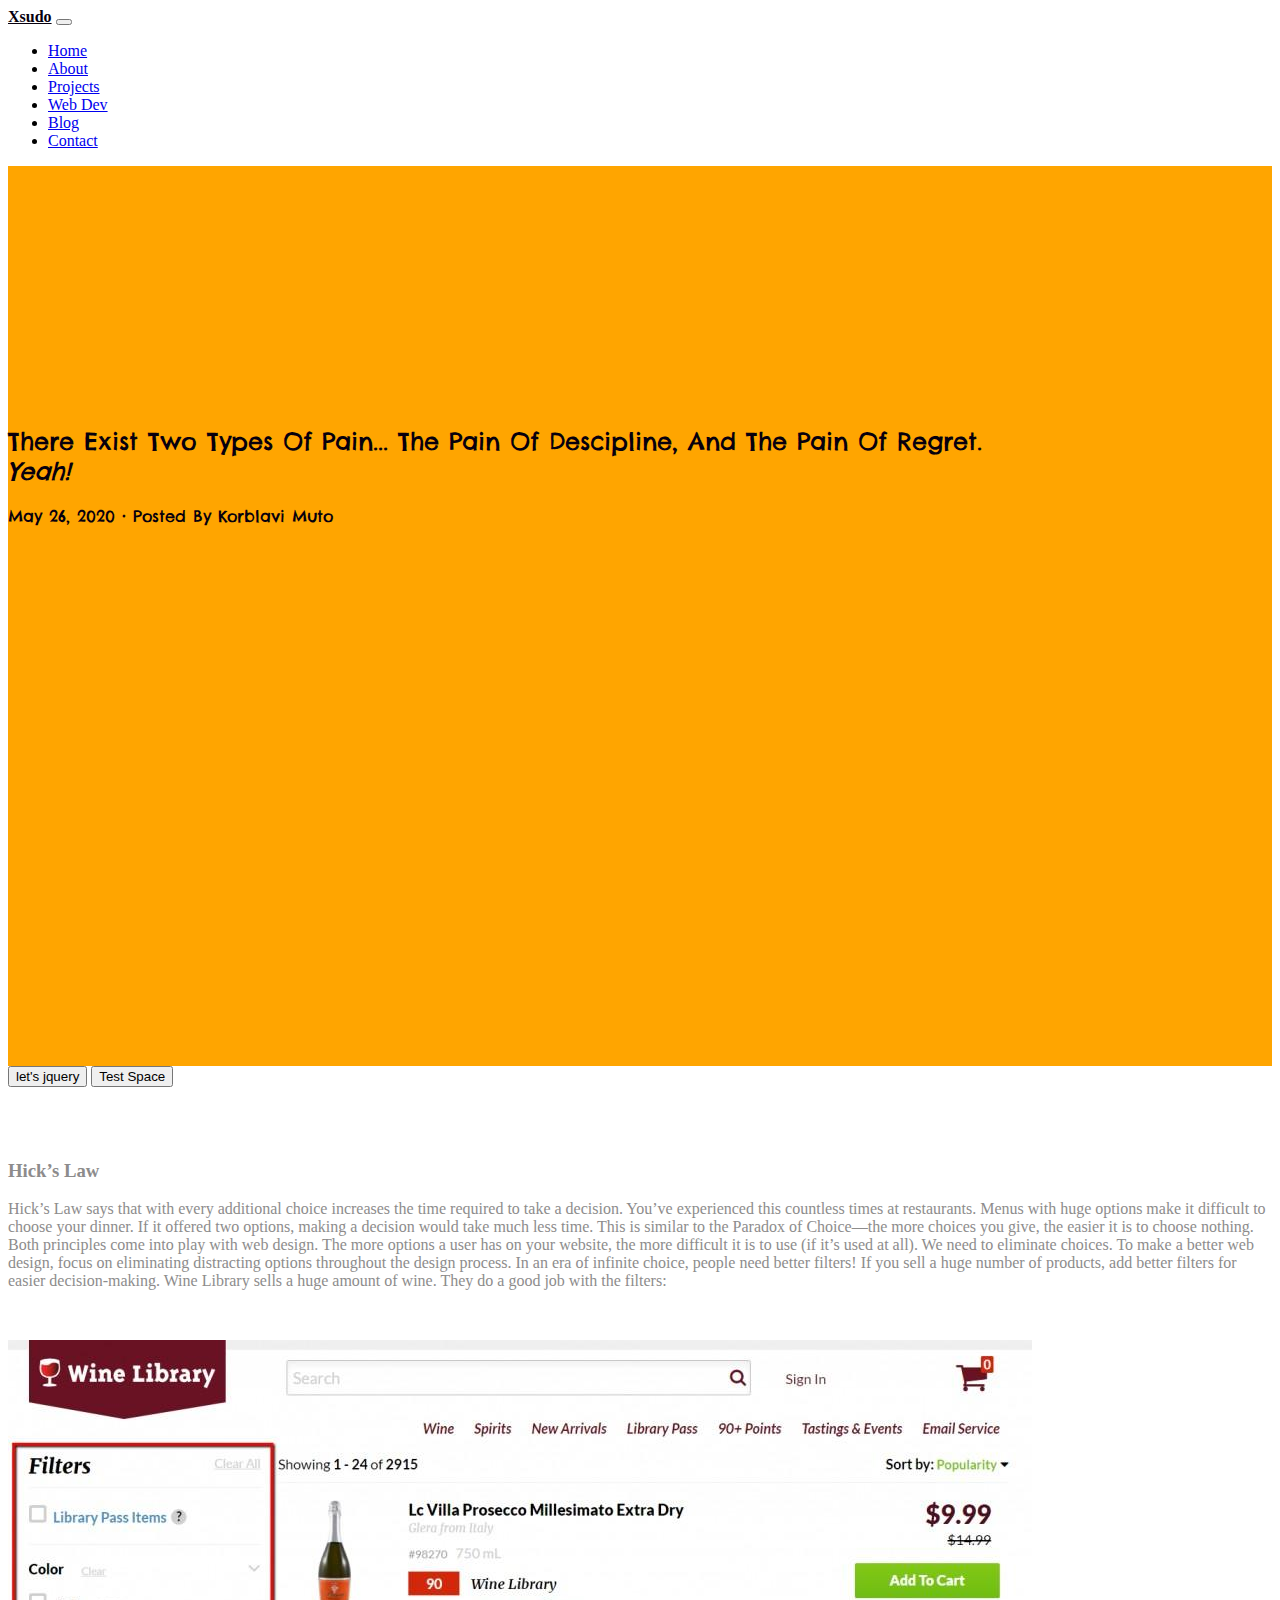
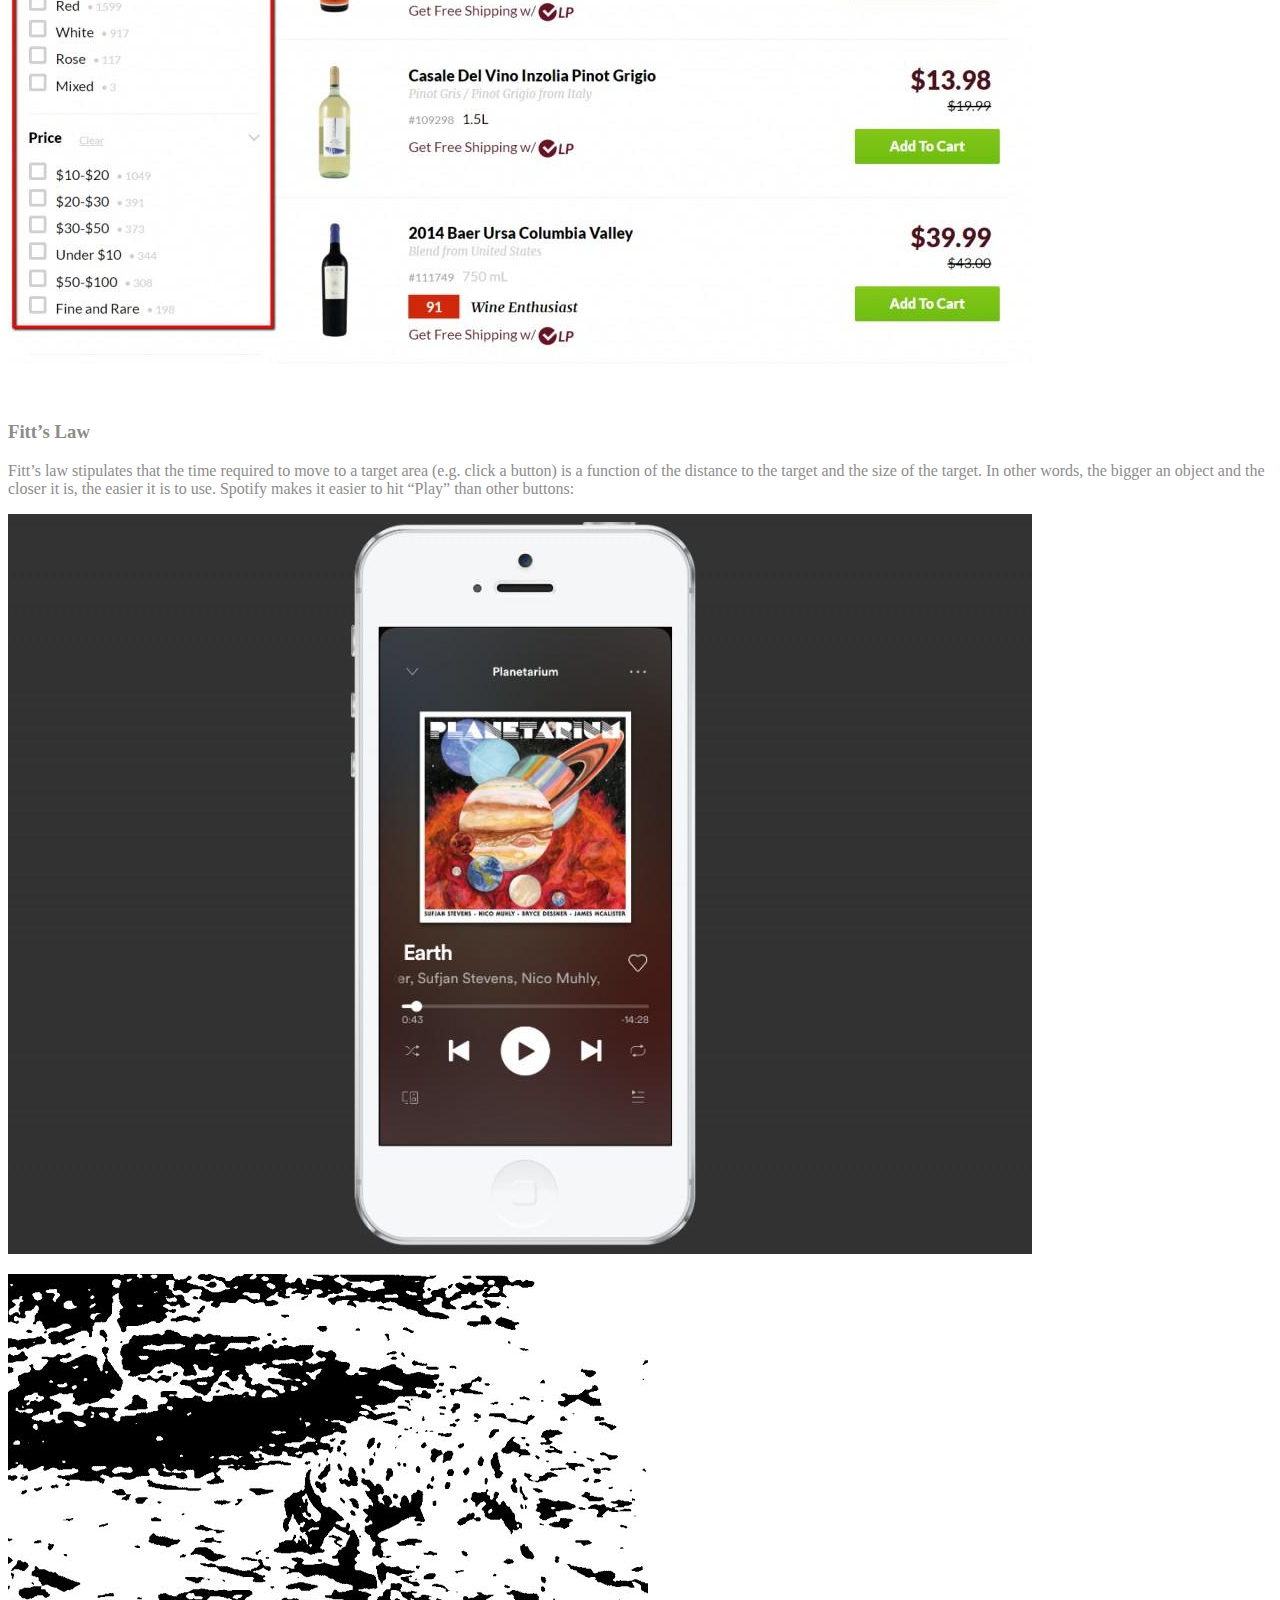
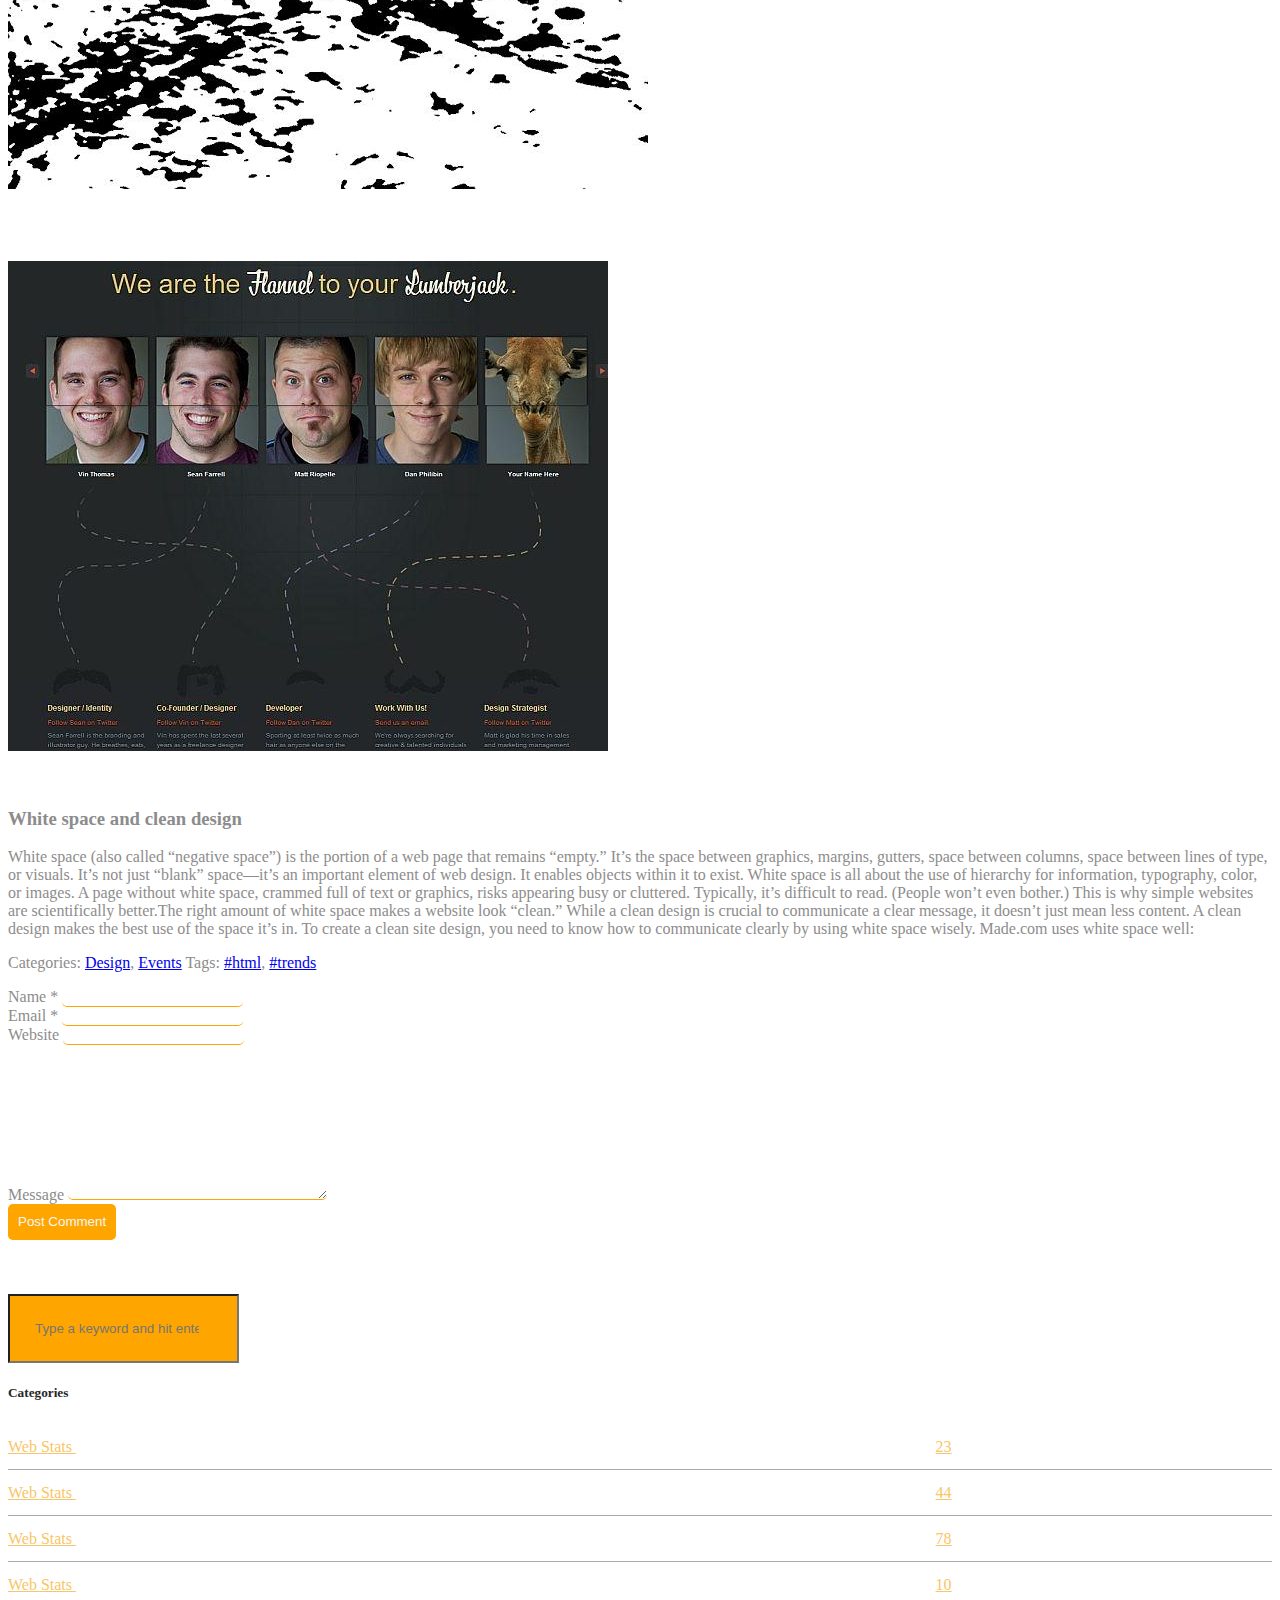
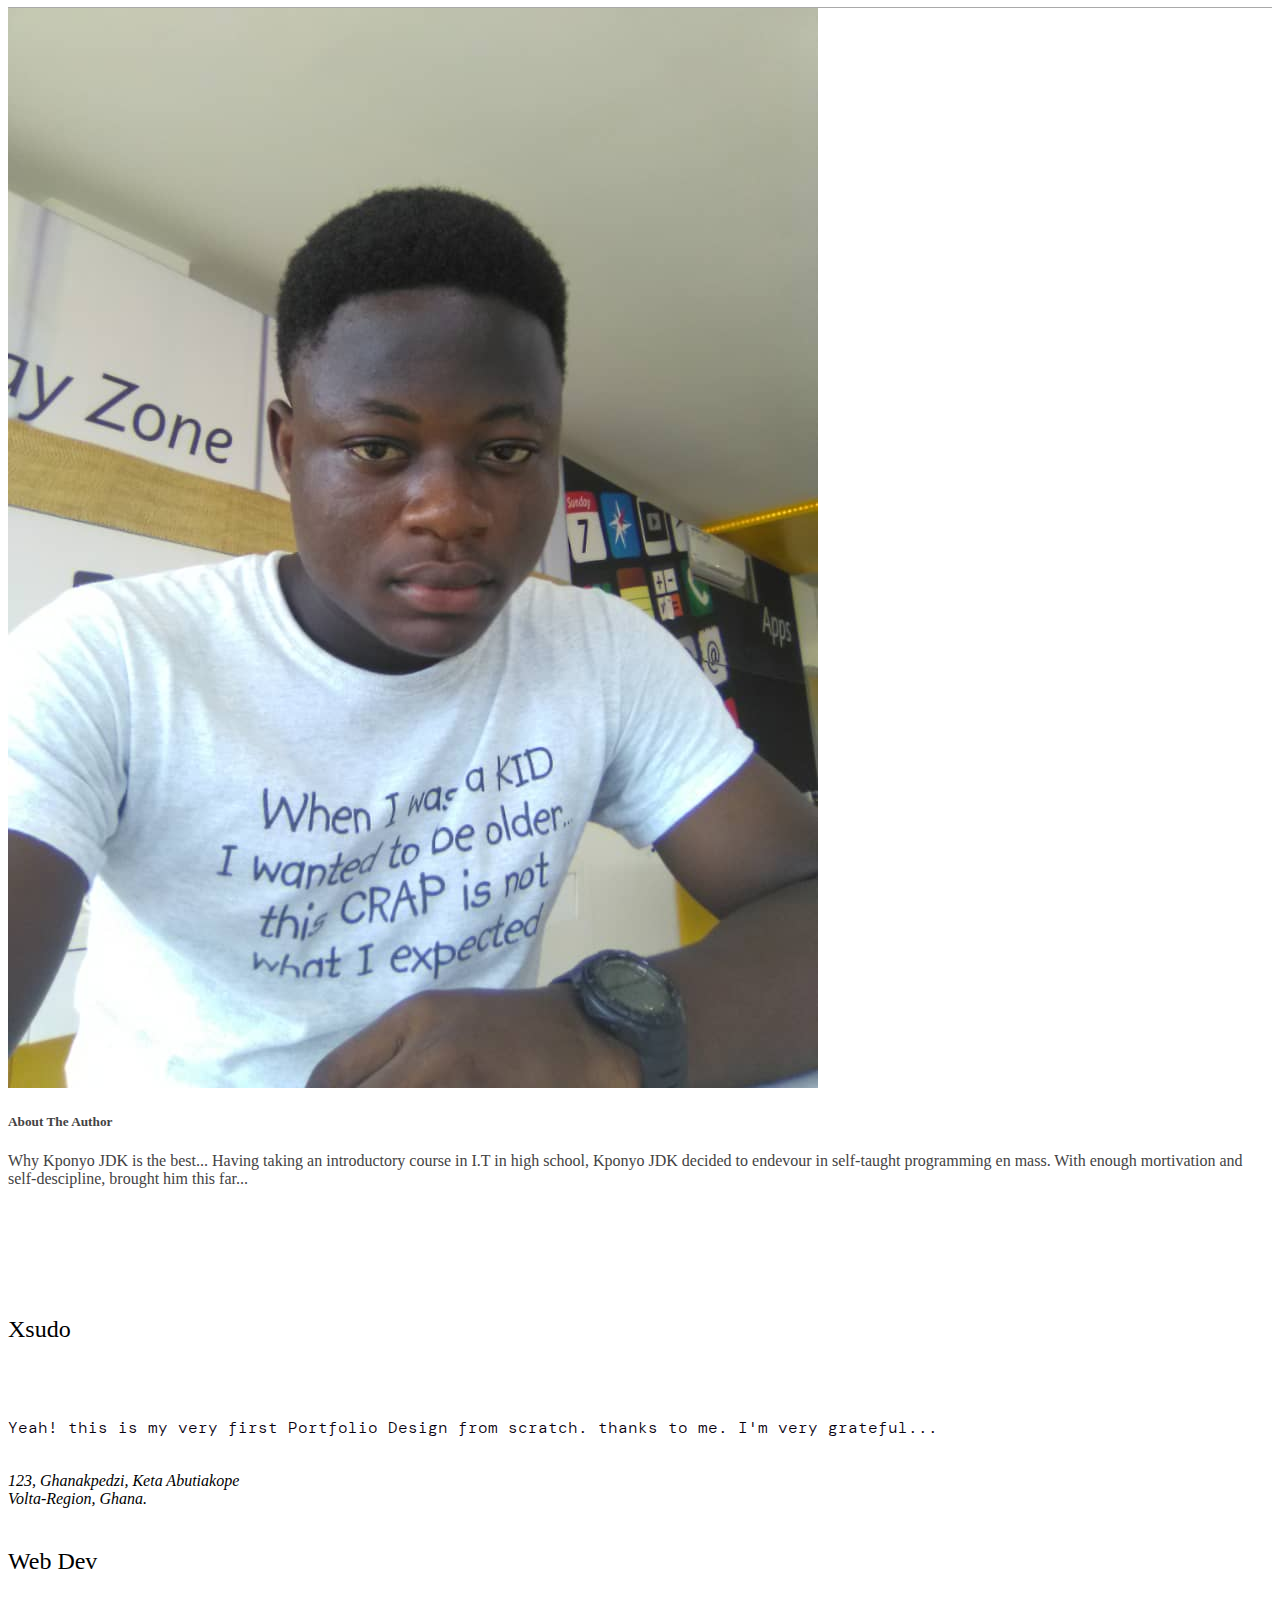
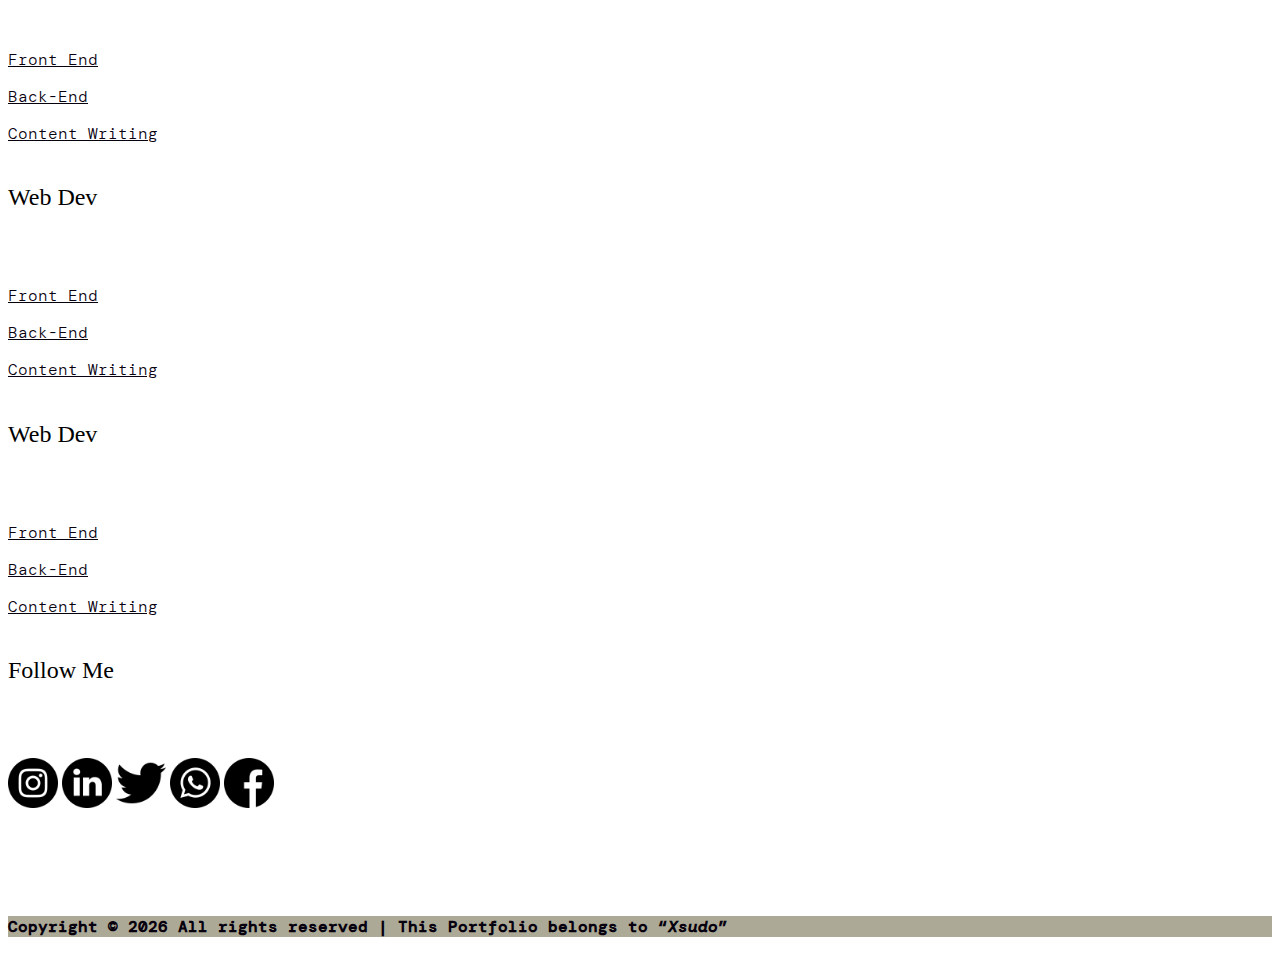
<file: blog.html>
<!DOCTYPE html>
<html lang="eng">
    <head>
        <!--TITLE-->
        <title>The Blog</title>

        

            <!--META-->
            <meta charset="utf-8">
            <meta name="author" content="Kponyo John Djama Kofi">
            <meta name="description" content="Personal Portfolio">
            <meta name="keywords" content="Kponyo JDK, Blog, Projects, Website Development, HTML, CSS, JAVASCRIPT, jQUERY, PHP, MYSQL, LINUX, Front-End Web Development, Back-End Web Development, Fullstack Web Development, Portfolio">
            <meta http-equiv="refresh" content="">
            <!--================RESPONSIVE META TAG=========================-->
            <meta name="viewport" content="width=device-width, initial-scale=1.0">
 
                <!--========STYLESHEETS===================-->

                <link rel="stylesheet" href="css/blog.css">
                <link rel="stylesheet" href="https://stackpath.bootstrapcdn.com/bootstrap/4.5.0/css/bootstrap.min.css" integrity="sha384-9aIt2nRpC12Uk9gS9baDl411NQApFmC26EwAOH8WgZl5MYYxFfc+NcPb1dKGj7Sk" crossorigin="anonymous">
                <link rel="stylesheet" href="">
                <link rel="stylesheet" href="">

                    <!--================BOOTSTRAP LINKS=================-->
                    <script src="https://code.jquery.com/jquery-3.5.1.slim.min.js" integrity="sha384-DfXdz2htPH0lsSSs5nCTpuj/zy4C+OGpamoFVy38MVBnE+IbbVYUew+OrCXaRkfj" crossorigin="anonymous"></script>
                    <script src="https://cdn.jsdelivr.net/npm/popper.js@1.16.0/dist/umd/popper.min.js" integrity="sha384-Q6E9RHvbIyZFJoft+2mJbHaEWldlvI9IOYy5n3zV9zzTtmI3UksdQRVvoxMfooAo" crossorigin="anonymous"></script>
                    <script src="https://stackpath.bootstrapcdn.com/bootstrap/4.5.0/js/bootstrap.min.js" integrity="sha384-OgVRvuATP1z7JjHLkuOU7Xw704+h835Lr+6QL9UvYjZE3Ipu6Tp75j7Bh/kR0JKI" crossorigin="anonymous"></script>

                    <!--===============FONTS=============-->
                    <link href="https://fonts.googleapis.com/css2?family=Chelsea+Market&family=DM+Mono:wght@300&display=swap" rel="stylesheet">
                        

    </head>

    <!---=========SCROLL SPY=========-->
    <!-------**the scrollable area**-->

    <body data-spy="scroll" data-target=".navbar" data-offset="50" id="blog">


             <!--*****************NAV TOP*************************-->
            <nav class="navbar justify-content-center  navbar-expand-md bg-light navbar-light   navbg  sticky-top" id="home">
                <!-- Brand -->
                <a class="navbar-brand" href="#" style="color:  #07000e; font-weight: bolder;">Xsudo</a>
                    <!-- Toggler/collapsibe Button -->
                    <button class="navbar-toggler" type="button" data-toggle="collapse" data-target="#topnav" >
                        <span class="navbar-toggler-icon " style="background-color: orange;"  id="toggler"></span>
                    </button>
                        <!--nav links-->
                        <div class="collapse navbar-collapse" id="topnav">
                            <ul class="navbar-nav sttur" id="navmenu"> 
                                <li class="nav-item  "><a class="nav-link " href="index.html#home" >Home</a></li>
                                <li class="nav-item"><a class="nav-link" href="index.html#aboutme" >About</a></li>
                                <li class="nav-item"><a class="nav-link" href="index.html#projects" >Projects</a></li>
                                <li class="nav-item"><a class="nav-link" href="index.html#webdev" >Web Dev</a></li>
                                <li class="nav-item"><a class="nav-link" href="#blog" >Blog</a></li>
                                <li class="nav-item"><a class="nav-link" href="index.html#contact" >Contact</a></li>
                            </ul>
                        </div>
            </nav>        
            
            <!------************colored BACKGROUND***********-->
            <section id="blogfirst" class="" > 
                <div class="">
                    <div class="row">
                        <div class="col-12">
                            <div class="blogfirst justify-content-center" ><br><br><br><br><br><br><br><br><br><br><br><br>
                                <h2  class="text-center  fhead  " >There Exist Two Types Of Pain...   The Pain Of Descipline, And The Pain Of Regret. <br> <i>Yeah!</i> </h2>
                                <p class="text-center text-white">May 26, 2020 &bull; Posted By Korblavi Muto   </p>
                                
                                <br><br><br><br><br><br><br><br><br>
                            </div>
                        </div>
                    </div>
                </div>
            </section>
                

            <!--***********************ACTUAL Blog Post**********************-->
            <main class="" id="blog">
                                     <button class="btn btn-round bg-info" id="trigger" style="position: relative;">let's jquery</button>
                                     <button class="btn btn-round bg-danger" id="overlay">Test Space</button>
                                     
                <div class="container">
                    <div class="row">
                            <!--main posts-->
                            <section class="col-md-8 actual-blog" id="" style=""> 
                                <br><br><br>
                                <p>
                                    <h3>Hick’s Law</h3>
Hick’s Law says that with every additional choice increases the time required to
take a decision.
You’ve experienced this countless times at restaurants. Menus with huge options
make it difficult to choose your dinner. If it offered two options, making a decision
would take much less time. This is similar to the Paradox of Choice—the more
choices you give, the easier it is to choose nothing. Both principles come into play
with web design.
The more options a user has on your website, the more difficult it is to use (if it’s
used at all). We need to eliminate choices. To make a better web design, focus on
eliminating distracting options throughout the design process.
In an era of infinite choice, people need better filters! If you sell a huge number of
products, add better filters for easier decision-making. Wine Library sells a huge
amount of wine.
They do a good job with the filters:
                                </p><br>
                                <p>
                                    <img src="images/hick.jpg" alt="" class="img-fluid">
                                </p>
                                <br>
                                <p>
                                    <h3>Fitt’s Law</h3>
Fitt’s law stipulates that the time required to move to a target area (e.g. click a
button) is a function of the distance to the target and the size of the target. In
other words, the bigger an object and the closer it is, the easier it is to use.
Spotify makes it easier to hit “Play” than other buttons:
                                </p>
                                <p>
                                    <img src="images/fitt.jpg" alt="" class="img-fluid">
                                </p>
                                <p>
                                    <img src="images/puzz.jpg" alt="" class="img-fluid">
                                </p><br><br>
                                <p>
                                    <img src="images/laugh.jpg" alt="" class="img-fluid">
                                </p><br>
                                <p>
                                    <h3>White space and clean design</h3>
White space (also called “negative space”) is the portion of a web page that
remains “empty.” It’s the space between graphics, margins, gutters, space
between columns, space between lines of type, or visuals.
It’s not just “blank” space—it’s an important element of web design. It enables
objects within it to exist. White space is all about the use of hierarchy for
information, typography, color, or images.
A page without white space, crammed full of text or graphics, risks appearing
busy or cluttered. Typically, it’s difficult to read. (People won’t even bother.) This
is why simple websites are scientifically better.The right amount of white space makes a website look “clean.” While a clean
design is crucial to communicate a clear message, it doesn’t just
mean less content.
A clean design makes the best use of the space it’s in. To create a clean site
design, you need to know how to communicate clearly by using white space
wisely. Made.com uses white space well:
                                </p>

                                <div class="pt-5">
                                    <p>Categories: <a href="#">Design</a>, <a href="#">Events</a> Tags: <a href="#">#html</a>, <a
                                        href="#">#trends</a></p>
                                  </div>

                                  <div class="">
                                    <div class="">
                                        <form action="#" class="comment-form " id="theform">
                                            <div class="form-group">
                                              <label for="name">Name *</label>
                                              <input type="text" class="form-control" id="name">
                                            </div>
                                            <div class="form-group">
                                              <label for="email">Email *</label>
                                              <input type="email" class="form-control" id="email">
                                            </div>
                                            <div class="form-group">
                                              <label for="website">Website</label>
                                              <input type="url" class="form-control" id="website">
                                            </div>
                              
                                            <div class="form-group">
                                              <label for="message">Message</label>
                                              <textarea name="" id="message" cols="30" rows="10" class="form-control"></textarea>
                                            </div>
                                            <div class="form-group">
                                              <input type="submit" value="Post Comment" class="btn btns" id="jaytest">
                                            </div>
                              
                                          </form>
                                    </div>
                                  </div>
                            </section>



                            <!--side additional info-->
                            <section class="col-md-4 " id="" style="">
                                <br><br><br>
                                <div class="container ">
                                    <form action="#" method="GET">
                                        <div class="form-group" >
                                            <input type="search" class="form-control disfocus" placeholder="Type a keyword and hit enter" style="background-color: orange; padding: 25px;" >
                                        </div>
                                    </form>
                                </div>
                                <div class=" pt-5 categ">
                                    <div class="container ">
                                        <div class="row">
                                            <div class="col-lg-12">
                                                <h5>Categories</h5>
                                    <li><a href="#">Web Stats <span class="badge badge-dark">23</span></a></li>
                                    <li><a href="#">Web Stats <span class="badge badge-dark">44</span></a></li>
                                    <li><a href="#">Web Stats <span class="badge badge-dark">78</span></a></li>
                                    <li><a href="#">Web Stats <span class="badge badge-dark">10</span></a></li>
                                            </div>
                                        </div>
                                        
                                    </div>
                                    </div>
                                    <div class="pt-5 about-author ">
                                        <div class="container mb-4">
                                           	 <img src="images/personal/single2.jpg" alt="" class="img-fluid">
                                        </div>
                                        <div class="container">
                                            <h5 class=""> About The Author</h5>
                                        <p>
                                            Why Kponyo JDK is the best...
                                            Having taking an introductory course in I.T in high school, 
                                            Kponyo JDK decided to endevour in self-taught programming en mass.
                                            With enough mortivation and self-descipline, brought him this far...
                                        </p>
                                        </div>
                                    </div>
                            </section>
                        </div>
                    </div>
                </div>
            </main>
            










            <!--************footer************-->
            <footer class="container-fluid footer" ><br><br><br><br>
                <div class="container">
                    <div class="row">
                        <div class="col-md-4">
                            <div class="container ">
                                <h5 class="foohead">Xsudo</h5><br>
                                <p class="footext"> Yeah! this is my very first Portfolio Design from scratch.
                                    thanks to me. I'm very grateful...
                                </p><br>
                                <address>
                                    123, Ghanakpedzi, Keta Abutiakope <br>
                                    Volta-Region, Ghana.
                                </address>
                            </div>
                        </div>
                        <div class="col-md-4">
                            <div class="row">
                                <div class="col-md-4">
                                    <h5 class="foohead ">Web Dev</h5><br>
                                    <p class="foot footext"><a href="#webdev">Front End </a></p>
                                    <p class="foot footext"><a href="#webdev">Back-End </a></p>
                                    <p class="foot footext"><a href="#webdev">Content Writing</a></p>
                                </div>
                                <div class="col-md-4">
                                    <h5 class="foohead">Web Dev</h5><br>
                                    <p class="foot footext"><a href="#webdev">Front End </a></p>
                                    <p class="foot footext"><a href="#webdev">Back-End </a></p>
                                    <p class="foot footext"><a href="#webdev">Content Writing</a></p>
                                </div>
                                <div class="col-md-4">
                                    <h5 class="foohead">Web Dev</h5><br>
                                    <p class="foot footext"><a href="#webdev">Front End </a></p>
                                    <p class="foot footext"><a href="#webdev">Back-End </a></p>
                                    <p class="foot footext"><a href="#webdev">Content Writing</a></p>
                                </div>
                            </div>
                        </div>
                        <div class="col-md-4">
                            <h5 class="foohead">Follow Me</h5><br>
                            <p>
                            <a href="www.instagram.com"><img class="img-fluid icons" src="icons/instagram.png" alt=""></a>
                            <a href="www.linkedin.com"><img class="img-fluid icons" src="icons/linkedin.png" alt=""></a>
                            <a href="www.twitter.com"><img class="img-fluid icons" src="icons/twitter.png" alt=""></a>
                            <a href="www.web.whatsapp.com"><img class="img-fluid icons" src="icons/whatsapp.png" alt=""></a>
                            <a href="www.facebook.com"><img class="img-fluid icons" src="icons/facebook.png" alt=""></a>
                            </p>
                        </div>
                    </div><br><br><br><br>
                    <div class="row">
                        <div class="col-12 text-center" id="cpwrite">
                            <p class="footext" style="font-weight: bolder; background-color: rgb(172, 170, 150);" id="thep">Copyright &copy;
                                <script>
                                    document.write(new Date().getFullYear());
                                </script>
                                All rights reserved | This Portfolio belongs to <q><i>Xsudo</i></q> 
                            </p>
                        </div>
                    </div>
                </div>
            </footer>




            
        
        <!----=============CUSTOMIZED JS SCRIPTS============-->
        <script src="javascript/blog_jquery.js"></script>

        
        
        
    </body>
</html>
</file>
<file: css/index.css>
/***************NAV-BAR***************/

.navbg {
    font-family: 'Chelsea Market', cursive;
}



.sttur a:hover {
    background-color: sandybrown;
    border-radius: 10px;
    
    
}

.navbg ul li  {
    padding: 7px;
    font-weight: bolder;
    
}
.navbg ul li a {
    color: teal;
}

/*********BG DIV*************/
#divbg {
    height:100vh;  
}
#divbgimg {
    height: 100vh;
    background: url("../images/bg.jpg" ) no-repeat center ;
    background-size: cover;
}

 
#position {
    position: absolute;
    top: 0;
}

#desc {
    
    font-weight: lighter;
    font-family: 'DM Mono', monospace;
    color: snow;
    font-size: x-large;
}

#cbtn {
    background-color: orange;
    color: whitesmoke;
    border-radius: 15px;
    padding: 10px;
}

#cbtn:hover {
    background-color:  #07000e;
    color: bisque;
}

/**About me**/
.aboutme {
    background-color: whitesmoke;
    
}

.bodytext {
    font-weight: bolder;
    font-family: 'DM Mono', monospace;
    color: #07000e;
}

.headtext {
    font-family: 'Chelsea Market', cursive;
}

.progbar {
    background-color: #d75404;
}

/*******projects********/
.projects {
    background-color: snow;
}

.protext {
    background-color: darkgray;
    color: white;
    border: 2px solid rgb(146, 137, 137);
    padding: 30px;
    font-weight: lighter;
    font-family: 'DM Mono', monospace;
}

/*****web dev**/
.webdev {
    background-color: whitesmoke;
}

[class*="img-fluid"] {
    padding: 10px;
}

/*****customer's say**/
.customer {
    background-color: orange;
    color: white;
    font-weight: lighter;
    font-family: 'Chelsea Market', cursive;
}

/*****blog*******/
.blog {
    background-color: snow;
    
    
}

.contents {
    background-color: rgb(255, 255, 255);
    font-family: 'DM Mono', monospace;
    font-weight: lighter;
}

.hoverbord:hover {
    border: 5px solid whitesmoke; 
}

.bord {
    border: 1px solid rgb(240, 207, 147);
    margin: 0;
    padding: 0;
    
    
}

.readmore {
    color: orange;
    font-size: larger;
    font-weight: bolder;
}

.readmore a:link, .readmore a:visited {
    color: orange;
}



/*****contact*******/
.contact {
    background-color: orange;
    color: white;
    font-weight: lighter;
    font-family: 'Chelsea Market', cursive;
}

.inputs {
    background-color: orange;
    border: none;
    border-bottom: 1px solid white;
    border-radius: 5px;
    color: white;
    font-family: 'DM Mono', monospace;
    font-weight: lighter;
    font-size: larger;
    
}

.inputs:focus {
    background-color: orange;
    border: none;
    color: white;
    font-family: 'DM Mono', monospace;
    font-weight: 10;
    font-size: larger;
}

.inputs::placeholder{
    color: white;
}

#submit {
    background-color: #07000e;
    color: whitesmoke;
    border-radius: 15px;
    padding: 10px;
}

#submit:hover {
    background-color: white;
    color: #07000e;
}


/*****footer*******/
.footer {
    background-color: white;
}

.footext {
    font-weight: lighter;
    font-family: 'DM Mono', monospace;
    color: #07000e;
}

.foohead {
    font-weight: lighter;
    font-size: x-large;
}

.icons {
    width: 50px;
    height: 50px;
}

.foot a:link, .foot a:visited {
    color: #07000e;
}
</file>
<file: css/blog.css>
.blogfirst {
    
    background-color: orange;
    color: #07000e; 
    font-weight: lighter;
    font-family: 'Chelsea Market', cursive;
    height: 100vh;
    
}



.fhead {
    font-weight: lighter;
}

.actual-blog {
    color: rgb(141, 140, 140);

}

.btns{
    outline: none;
    background-color: orange;
    color: whitesmoke;
    border-radius: 15px;
    padding: 10px;
}

.disfocus:focus {
    outline: none;
    box-shadow: none;
}

.comment-form  input {
    border: none;
    border-bottom: 1px solid orange;
    border-radius: 5px;
}

.comment-form input:focus {
    outline: none;
    box-shadow: none;
}

#message {
    border: none;
    border-bottom: 1px solid orange;
    border-radius: 5px;
}

/*******Side section********/
.categ {
    color: rgb(39, 39, 39);
}

.categ li  {
    line-height: 45px;
    list-style-type: none;
    text-decoration: none;
    border-bottom: 1px solid darkgrey;
}

.categ li a, a:visited  {
    color: rgb(248, 197, 103);
}

.categ li a:hover {
    text-decoration: none  ;
}

.categ li a span {
    margin-left: 68%;
}

.about-author {
    color: rgb(68, 67, 67);
}








/*****footer*******/
.footer {
    background-color: white;
}

.footext {
    font-weight: lighter;
    font-family: 'DM Mono', monospace;
    color: #07000e;
}

.foohead {
    font-weight: lighter;
    font-size: x-large;
}

.icons {
    width: 50px;
    height: 50px;
}

.foot a:link, .foot a:visited {
    color: #07000e;
}
</file>
